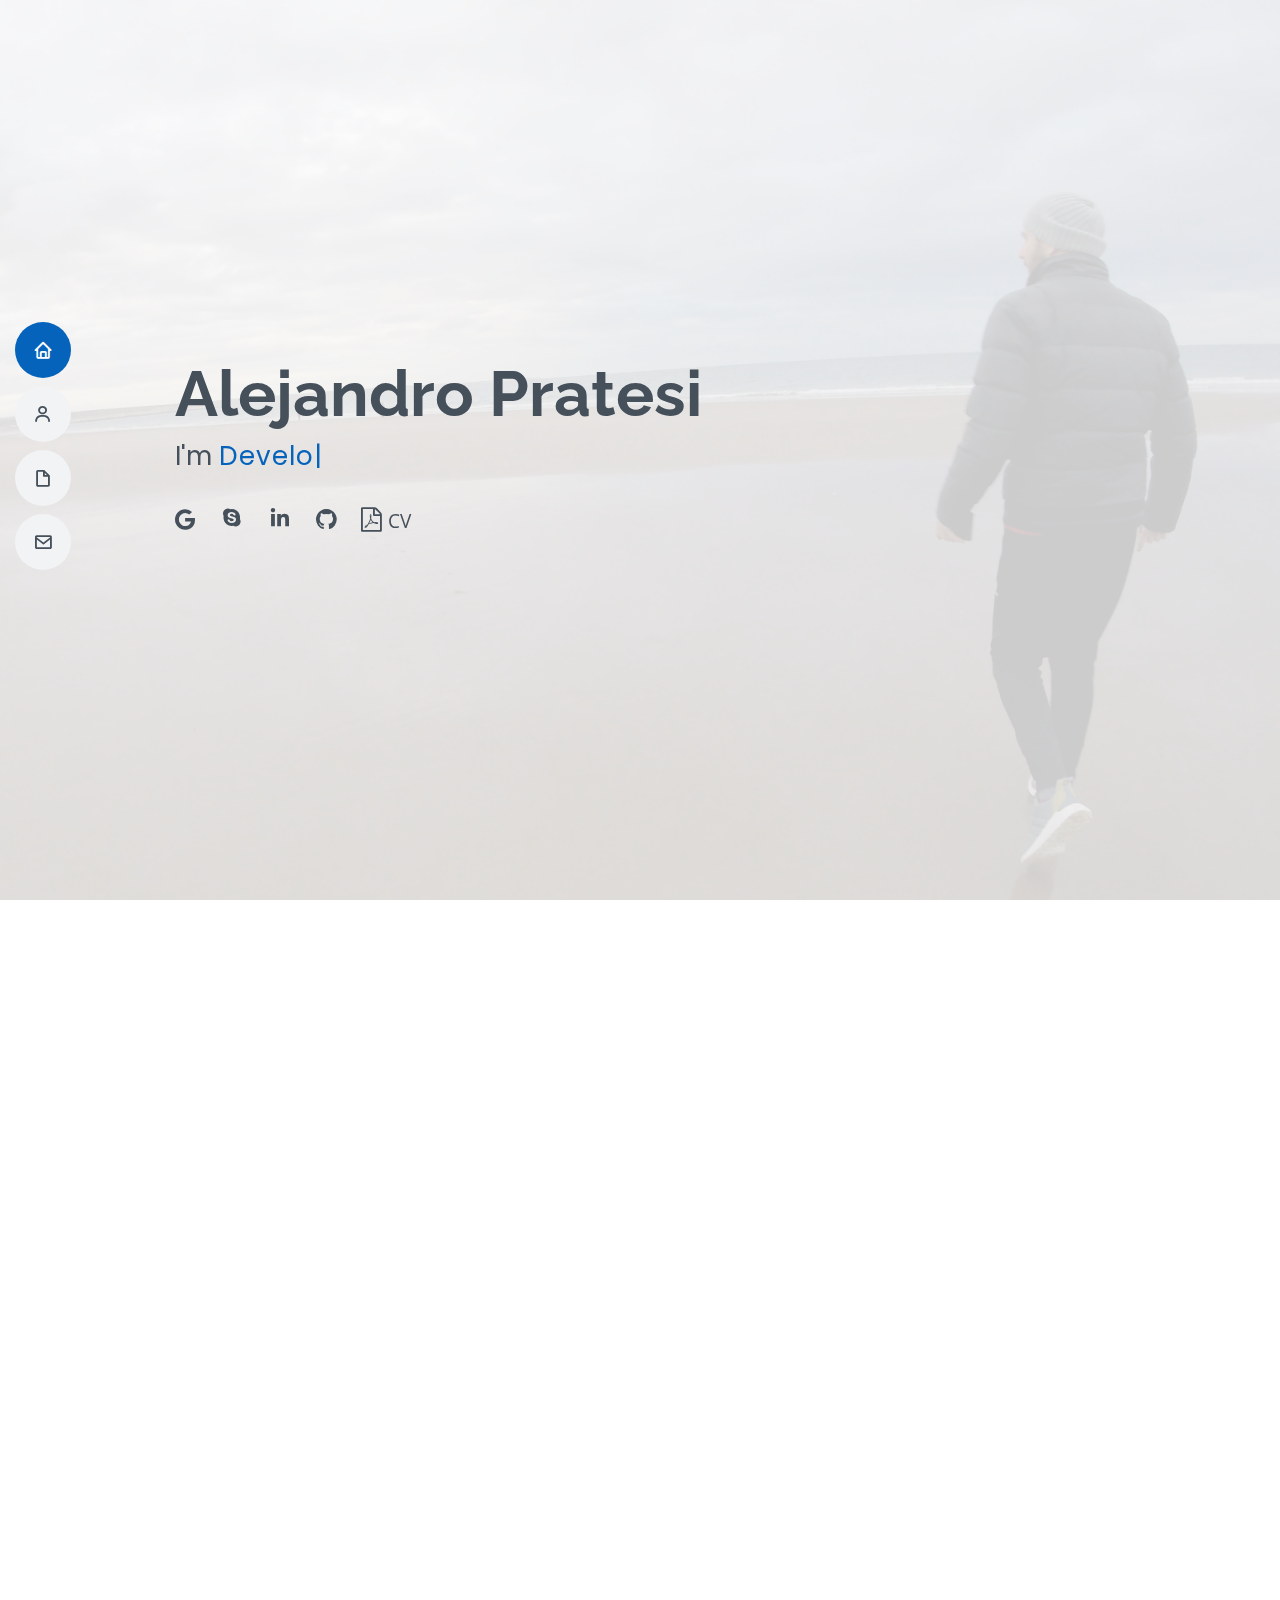
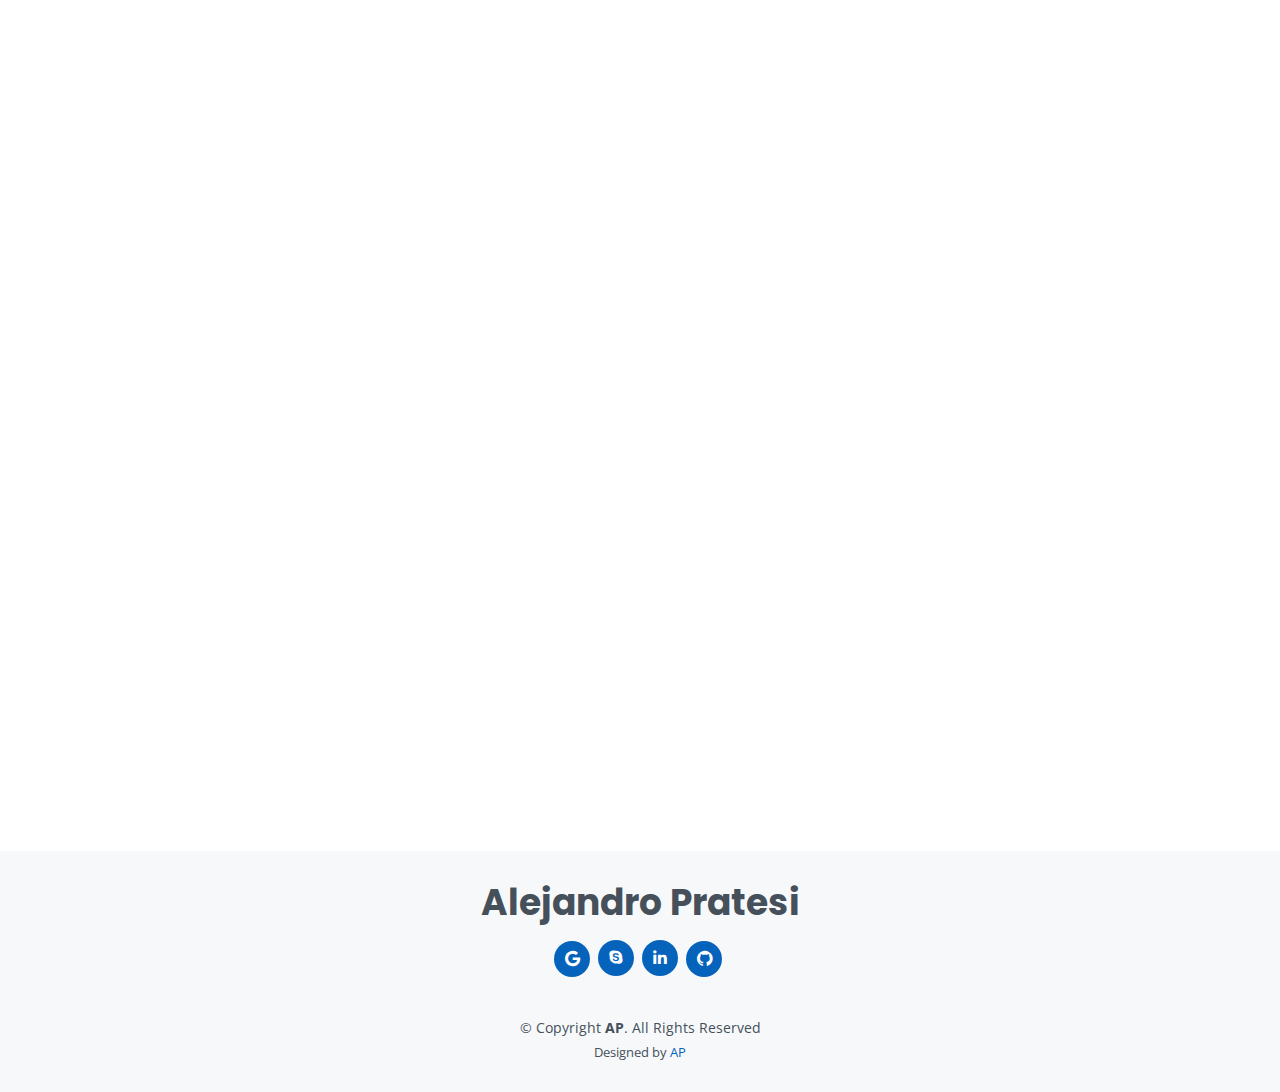
<file: index.html>
<!DOCTYPE html>
<html lang="en">

<head>
  <meta charset="utf-8">
  <meta content="width=device-width, initial-scale=1.0" name="viewport">

  <title>Alejandro Pratesi</title>
  <meta content="" name="description">
  <meta content="" name="keywords">

  <!-- Favicons -->
  <link href="assets/img/bug.ico" rel="icon">
  <link href="assets/img/apple-touch-icon.png" rel="apple-touch-icon">

  <link rel="stylesheet" href="https://stackpath.bootstrapcdn.com/font-awesome/4.7.0/css/font-awesome.min.css" integrity="sha384-wvfXpqpZZVQGK6TAh5PVlGOfQNHSoD2xbE+QkPxCAFlNEevoEH3Sl0sibVcOQVnN" crossorigin="anonymous">

  <!-- Google Fonts -->
  <link href="https://fonts.googleapis.com/css?family=Open+Sans:300,300i,400,400i,600,600i,700,700i|Raleway:300,300i,400,400i,500,500i,600,600i,700,700i|Poppins:300,300i,400,400i,500,500i,600,600i,700,700i" rel="stylesheet">

  <!-- Vendor CSS Files -->
  <link href="assets/vendor/bootstrap/css/bootstrap.min.css" rel="stylesheet">
  <link href="assets/vendor/icofont/icofont.min.css" rel="stylesheet">
  <link href="assets/vendor/boxicons/css/boxicons.min.css" rel="stylesheet">
  <link href="assets/vendor/venobox/venobox.css" rel="stylesheet">
  <link href="assets/vendor/owl.carousel/assets/owl.carousel.min.css" rel="stylesheet">
  <link href="assets/vendor/aos/aos.css" rel="stylesheet">

  <!-- Template Main CSS File -->
  <link href="assets/css/style.css" rel="stylesheet">

</head>

<body>

  <!-- ======= Mobile nav toggle button ======= -->
  <button type="button" class="mobile-nav-toggle d-xl-none"><i class="icofont-navigation-menu"></i></button>

  <!-- ======= Header ======= -->
  <header id="header" class="d-flex flex-column justify-content-center">

    <nav class="nav-menu">
      <ul>
        <li class="active"><a href="#hero"><i class="bx bx-home"></i> <span>Home</span></a></li>
        <li><a href="#about"><i class="bx bx-user"></i> <span>About</span></a></li>
        <li><a href="#resume"><i class="bx bx-file-blank"></i> <span>Resume</span></a></li>
        <!-- <li><a href="#portfolio"><i class="bx bx-book-content"></i> <span>Portfolio</span></a></li> -->
        <!-- <li><a href="#services"><i class="bx bx-server"></i> <span>Services</span></a></li> -->
        <li><a href="#contact"><i class="bx bx-envelope"></i> <span>Contact</span></a></li>
      </ul>
    </nav><!-- .nav-menu -->

  </header><!-- End Header -->

  <!-- ======= Hero Section ======= -->
  <section id="hero" class="d-flex flex-column justify-content-center">
    <div class="container" data-aos="zoom-in" data-aos-delay="100">
      <h1>Alejandro Pratesi</h1>
      <p>I'm <span class="typed" data-typed-items="Developer, Freelancer, Photographer"></span></p>
      <div class="social-links">
        <a href="#" class="linkedin" title="aspratesi@gmail.com"><i class="fa fa-google" aria-hidden="true"></i></a>
        <a href="#" class="google-plus" title="silvio.alejandro5"><i class="bx bxl-skype"></i></a>
        <a href="https://www.linkedin.com/in/alejandropratesi/" target="_blank" class="linkedin"><i class="bx bxl-linkedin"></i></a>
        <a href="https://github.com/AlejandroPratesi" target="_blank" class="linkedin"><i class="fa fa-github" aria-hidden="true"></i></a>
        <a href="https://drive.google.com/uc?id=1BBYn3T3pZJTjDa2V1iyHijar2_uMj6kg&export=download&authuser=0" class="linkedin" title="Descargar CV en PDF"><i class="fa fa-file-pdf-o" aria-hidden="true"></i> <small>CV</small> </a>
     <!--    <a href="#" class="twitter"><i class="bx bxl-twitter"></i></a>
        <a href="#" class="facebook"><i class="bx bxl-facebook"></i></a>
        <a href="#" class="instagram"><i class="bx bxl-instagram"></i></a>  -->
      </div>
    </div>
  </section><!-- End Hero -->

  <main id="main">

    <!-- ======= About Section ======= -->
    <section id="about" class="about">
      <div class="container" data-aos="fade-up">

        <div class="section-title">
          <h2>About</h2>
          <p></p>
        </div>

        <div class="row">
          <div class="col-lg-4">
            <img src="assets/img/io.jpg" class="img-fluid" alt="">
          </div>
          <div class="col-lg-8 pt-4 pt-lg-0 content">
            <h3>Web Developer &amp; Freelance.</h3>

            <p class="font-italic">🌎 Developer Net.</p>

            <p class="font-italic">🔧 .NET C# HTML CSS BOOTSTRAP 4 JAVASCRIPT ANGULAR 10 Api Rest</p>

            <p class="font-italic">⚙️ IONIC / XAMARIN</p>

            <p class="font-italic">📱 Responsive web</p>

            <p class="font-italic">📦 Database Sql, MySql</p>

            <p class="font-italic">☁️ Cloud Firestone, Firebase realtime database</p>

            <p class="font-italic">💡 Firebase Authentication, hosting, storage</p>

            <p class="font-italic">🚦 Version control system Team foundation server y Github</p>

           <p class="font-italic">🌱 I'm currently updating on Angular,Node,Mongo,Firebase</p>

            <div class="row">
              <div class="col-lg-6">
                <ul>
                  <li><i class="icofont-rounded-right"></i> <strong>Birthday:</strong> 3 Jan 1981</li>                
                  <li><i class="icofont-rounded-right"></i> <strong>Phone:</strong> +54 9 11 5579 8365</li>
                  <li><i class="icofont-rounded-right"></i> <strong>City:</strong> Colegiales, Capital Federal.</li>
                </ul>
              </div>
              <div class="col-lg-6">
                <ul>
                  <li><i class="icofont-rounded-right"></i> <strong>Age:</strong> 40</li>                  
                  <li><i class="icofont-rounded-right"></i> <strong>Email:</strong> aspratesi@gmail.com</li>
                  <li><i class="icofont-rounded-right"></i> <strong>Freelance:</strong> AlejandroPratesi </li>
                </ul>
              </div>
            </div>
            <br>
            <br>              
              <strong><span>Con la Proa en el Norte y la Cruz en el Sur</span></strong>
            
          </div>
        </div>

      </div>
    </section><!-- End About Section -->

    <!-- ======= Facts Section ======= -->
    <!-- <section id="facts" class="facts">
      <div class="container" data-aos="fade-up">

        <div class="section-title">
          <h2>Facts</h2>
          <p>Magnam dolores commodi suscipit. Necessitatibus eius consequatur ex aliquid fuga eum quidem. Sit sint consectetur velit. Quisquam quos quisquam cupiditate. Et nemo qui impedit suscipit alias ea. Quia fugiat sit in iste officiis commodi quidem hic quas.</p>
        </div>

        <div class="row">

          <div class="col-lg-3 col-md-6">
            <div class="count-box">
              <i class="icofont-simple-smile"></i>
              <span data-toggle="counter-up">232</span>
              <p>Happy Clients</p>
            </div>
          </div>

          <div class="col-lg-3 col-md-6 mt-5 mt-md-0">
            <div class="count-box">
              <i class="icofont-document-folder"></i>
              <span data-toggle="counter-up">521</span>
              <p>Projects</p>
            </div>
          </div>

          <div class="col-lg-3 col-md-6 mt-5 mt-lg-0">
            <div class="count-box">
              <i class="icofont-live-support"></i>
              <span data-toggle="counter-up">1,463</span>
              <p>Hours Of Support</p>
            </div>
          </div>

          <div class="col-lg-3 col-md-6 mt-5 mt-lg-0">
            <div class="count-box">
              <i class="icofont-users-alt-5"></i>
              <span data-toggle="counter-up">15</span>
              <p>Hard Workers</p>
            </div>
          </div>

        </div>

      </div>
    </section> -->
    <!-- End Facts Section -->

    <!-- ======= Skills Section ======= -->
    <section id="skills" class="skills section-bg">
      <div class="container" data-aos="fade-up">

        <div class="section-title">
          <h2>Skills</h2>
          <p>Most used technologies.</p>
        </div>

        <div class="row skills-content">

          <div class="col-lg-6">

            <div class="progress">
              <span class="skill">JavaScript <i class="val">90%</i></span>
              <div class="progress-bar-wrap">
                <div class="progress-bar" role="progressbar" aria-valuenow="90" aria-valuemin="0" aria-valuemax="100"></div>
              </div>
            </div>

            <div class="progress">
              <span class="skill">HTML <i class="val">100%</i></span>
              <div class="progress-bar-wrap">
                <div class="progress-bar" role="progressbar" aria-valuenow="100" aria-valuemin="0" aria-valuemax="100"></div>
              </div>
            </div>

            <div class="progress">
              <span class="skill">CSS <i class="val">70%</i></span>
              <div class="progress-bar-wrap">
                <div class="progress-bar" role="progressbar" aria-valuenow="90" aria-valuemin="0" aria-valuemax="100"></div>
              </div>
            </div>          

          </div>

          <div class="col-lg-6">

            <div class="progress">
              <span class="skill">.NET <i class="val">90%</i></span>
              <div class="progress-bar-wrap">
                <div class="progress-bar" role="progressbar" aria-valuenow="90" aria-valuemin="0" aria-valuemax="100"></div>
              </div>
            </div>

            <div class="progress">
              <span class="skill">Bootstrap <i class="val">90%</i></span>
              <div class="progress-bar-wrap">
                <div class="progress-bar" role="progressbar" aria-valuenow="90" aria-valuemin="0" aria-valuemax="100"></div>
              </div>
            </div>

            <div class="progress">
              <span class="skill">Angular <i class="val">50%</i></span>
              <div class="progress-bar-wrap">
                <div class="progress-bar" role="progressbar" aria-valuenow="50" aria-valuemin="0" aria-valuemax="100"></div>
              </div>
            </div>

          </div>

        </div>

      </div>
    </section><!-- End Skills Section -->

    <!-- ======= Resume Section ======= -->
    <section id="resume" class="resume">
      <div class="container" data-aos="fade-up">

        <div class="section-title">
          <h2>Resume</h2>
          <p>Software developer.</p>
        </div>

        <div class="row">
          <div class="col-lg-6">
            <h3 class="resume-title">Sumary</h3>
            <div class="resume-item pb-0">
              <h4>Alejandro Pratesi</h4>
              <p><em>Developer with 6+ years of experience user-centered from initial concept to final, polished deliverable..</em></p>
              <ul>
                <li>Colegiales,Capital Federal</li>
                <li>+54 9 (11) 5579 8365</li>
                <li>aspratesi@gmail.com</li>
              </ul>
            </div>

            <h3 class="resume-title">Education</h3>
            <div class="resume-item">
              <h4>Senior programming technician. </h4>
              <h5>2011 - 2019</h5>
              <p><em>UTN, Buenos aires, Argentina</em></p>
              <p></p>
            </div>
            <div class="resume-item">
              <h4>Angular 8 y 10 - Full stack developer</h4>
              <h5>2017 - 2019</h5>
              <p><em>UTN, Buenos aires, Argentina</em></p>
              <p>Angular 8 web application development using NodeJS, Typescript and upgrading to angular 10</p>
            </div>
            <div class="resume-item">
              <h4>Angular 2 </h4>
              <h5>2017 - 2017</h5>
              <p><em>UTN, Buenos aires, Argentina</em></p>
              <p>Angular 2 web application development using NodeJS, Typescript</p>
            </div>
          </div>
          <div class="col-lg-6">
            <h3 class="resume-title">Professional Experience</h3>
            <div class="resume-item">
              <h4>Ssr Full Stack Developer</h4>
              <h5>2014 - Present</h5>
              <p><em>Capital federal,Argentina </em></p>
              <ul>
                <li>Asp.NET, C# , Entity Framework 4.5</li>
                <li>Bootstrap 3 / 4 , JavaScript, HTML 5 , jquery , Sql server, Angular 8 </li>                          
              </ul>
            </div>
            <div class="resume-item">
              <h4>COMMUNICATIONS TECHNICIAN</h4>
              <h5>2014 - 2015</h5>
              <p><em>Capital federal,Argentina </em></p>
              <ul>
                <li>Support to client servers (Linux Fedora) and to the teams that operate on site.
                  Monitor servers (Linux RedHat / Fedora and Windows Server 2003) and applications,
                  administer ticket manager (OTRS) and monitoring server (Tivoli).
                  Equipment monitoring, support to the different areas of the company. Maintenance and configuration
                  of Slot, verification of Back up`s and maintenance of servers.
                  Support for local serial port connections using Putty</li>
               
              </ul>
            </div>
          </div>
        </div>

      </div>
    </section><!-- End Resume Section -->

    <!-- ======= Portfolio Section ======= -->
<!--     <section id="portfolio" class="portfolio section-bg">
      <div class="container" data-aos="fade-up">

        <div class="section-title">
          <h2>Portfolio</h2>
          <p>Some projects finished, others in process and code in Github repository</p>
        </div>

        <div class="row">
          <div class="col-lg-12 d-flex justify-content-center" data-aos="fade-up" data-aos-delay="100">
            <ul id="portfolio-flters">
              <li data-filter="*" class="filter-active">All</li>
              <li data-filter=".filter-app">App</li>
              <li data-filter=".filter-card">Card</li>
              <li data-filter=".filter-web">Web</li>
            </ul>
          </div>
        </div>

        <div class="row portfolio-container" data-aos="fade-up" data-aos-delay="200">

          <div class="col-lg-4 col-md-6 portfolio-item filter-app">
            <div class="portfolio-wrap">
              <img src="assets/img/portfolio/portfolio-1.jpg" class="img-fluid" alt="">
              <div class="portfolio-info">
                <h4>App 1</h4>
                <p>App</p>
                <div class="portfolio-links">
                  <a href="assets/img/portfolio/portfolio-1.jpg" data-gall="portfolioGallery" class="venobox" title="App 1"><i class="bx bx-plus"></i></a>
                  <a href="portfolio-details.html" data-gall="portfolioDetailsGallery" data-vbtype="iframe" class="venobox" title="Portfolio Details"><i class="bx bx-link"></i></a>
                </div>
              </div>
            </div>
          </div>

          <div class="col-lg-4 col-md-6 portfolio-item filter-web">
            <div class="portfolio-wrap">
              <img src="assets/img/portfolio/portfolio-2.jpg" class="img-fluid" alt="">
              <div class="portfolio-info">
                <h4>Web 3</h4>
                <p>Web</p>
                <div class="portfolio-links">
                  <a href="assets/img/portfolio/portfolio-2.jpg" data-gall="portfolioGallery" class="venobox" title="Web 3"><i class="bx bx-plus"></i></a>
                  <a href="portfolio-details.html" data-gall="portfolioDetailsGallery" data-vbtype="iframe" class="venobox" title="Portfolio Details"><i class="bx bx-link"></i></a>
                </div>
              </div>
            </div>
          </div>

          <div class="col-lg-4 col-md-6 portfolio-item filter-app">
            <div class="portfolio-wrap">
              <img src="assets/img/portfolio/portfolio-3.jpg" class="img-fluid" alt="">
              <div class="portfolio-info">
                <h4>App 2</h4>
                <p>App</p>
                <div class="portfolio-links">
                  <a href="assets/img/portfolio/portfolio-3.jpg" data-gall="portfolioGallery" class="venobox" title="App 2"><i class="bx bx-plus"></i></a>
                  <a href="portfolio-details.html" data-gall="portfolioDetailsGallery" data-vbtype="iframe" class="venobox" title="Portfolio Details"><i class="bx bx-link"></i></a>
                </div>
              </div>
            </div>
          </div>

          <div class="col-lg-4 col-md-6 portfolio-item filter-card">
            <div class="portfolio-wrap">
              <img src="assets/img/portfolio/portfolio-4.jpg" class="img-fluid" alt="">
              <div class="portfolio-info">
                <h4>Card 2</h4>
                <p>Card</p>
                <div class="portfolio-links">
                  <a href="assets/img/portfolio/portfolio-4.jpg" data-gall="portfolioGallery" class="venobox" title="Card 2"><i class="bx bx-plus"></i></a>
                  <a href="portfolio-details.html" data-gall="portfolioDetailsGallery" data-vbtype="iframe" class="venobox" title="Portfolio Details"><i class="bx bx-link"></i></a>
                </div>
              </div>
            </div>
          </div>

          <div class="col-lg-4 col-md-6 portfolio-item filter-web">
            <div class="portfolio-wrap">
              <img src="assets/img/portfolio/portfolio-5.jpg" class="img-fluid" alt="">
              <div class="portfolio-info">
                <h4>Web 2</h4>
                <p>Web</p>
                <div class="portfolio-links">
                  <a href="assets/img/portfolio/portfolio-5.jpg" data-gall="portfolioGallery" class="venobox" title="Web 2"><i class="bx bx-plus"></i></a>
                  <a href="portfolio-details.html" data-gall="portfolioDetailsGallery" data-vbtype="iframe" class="venobox" title="Portfolio Details"><i class="bx bx-link"></i></a>
                </div>
              </div>
            </div>
          </div>

          <div class="col-lg-4 col-md-6 portfolio-item filter-app">
            <div class="portfolio-wrap">
              <img src="assets/img/portfolio/portfolio-6.jpg" class="img-fluid" alt="">
              <div class="portfolio-info">
                <h4>App 3</h4>
                <p>App</p>
                <div class="portfolio-links">
                  <a href="assets/img/portfolio/portfolio-6.jpg" data-gall="portfolioGallery" class="venobox" title="App 3"><i class="bx bx-plus"></i></a>
                  <a href="portfolio-details.html" data-gall="portfolioDetailsGallery" data-vbtype="iframe" class="venobox" title="Portfolio Details"><i class="bx bx-link"></i></a>
                </div>
              </div>
            </div>
          </div>

          <div class="col-lg-4 col-md-6 portfolio-item filter-card">
            <div class="portfolio-wrap">
              <img src="assets/img/portfolio/portfolio-7.jpg" class="img-fluid" alt="">
              <div class="portfolio-info">
                <h4>Card 1</h4>
                <p>Card</p>
                <div class="portfolio-links">
                  <a href="assets/img/portfolio/portfolio-7.jpg" data-gall="portfolioGallery" class="venobox" title="Card 1"><i class="bx bx-plus"></i></a>
                  <a href="portfolio-details.html" data-gall="portfolioDetailsGallery" data-vbtype="iframe" class="venobox" title="Portfolio Details"><i class="bx bx-link"></i></a>
                </div>
              </div>
            </div>
          </div>

          <div class="col-lg-4 col-md-6 portfolio-item filter-card">
            <div class="portfolio-wrap">
              <img src="assets/img/portfolio/portfolio-8.jpg" class="img-fluid" alt="">
              <div class="portfolio-info">
                <h4>Card 3</h4>
                <p>Card</p>
                <div class="portfolio-links">
                  <a href="assets/img/portfolio/portfolio-8.jpg" data-gall="portfolioGallery" class="venobox" title="Card 3"><i class="bx bx-plus"></i></a>
                  <a href="portfolio-details.html" data-gall="portfolioDetailsGallery" data-vbtype="iframe" class="venobox" title="Portfolio Details"><i class="bx bx-link"></i></a>
                </div>
              </div>
            </div>
          </div>

          <div class="col-lg-4 col-md-6 portfolio-item filter-web">
            <div class="portfolio-wrap">
              <img src="assets/img/portfolio/portfolio-9.jpg" class="img-fluid" alt="">
              <div class="portfolio-info">
                <h4>Web 3</h4>
                <p>Web</p>
                <div class="portfolio-links">
                  <a href="assets/img/portfolio/portfolio-9.jpg" data-gall="portfolioGallery" class="venobox" title="Web 3"><i class="bx bx-plus"></i></a>
                  <a href="portfolio-details.html" data-gall="portfolioDetailsGallery" data-vbtype="iframe" class="venobox" title="Portfolio Details"><i class="bx bx-link"></i></a>
                </div>
              </div>
            </div>
          </div>

        </div>

      </div>
    </section> -->
    <!-- End Portfolio Section -->

    <!-- ======= Services Section ======= -->
   <!--  <section id="services" class="services">
      <div class="container" data-aos="fade-up">

        <div class="section-title">
          <h2>Services</h2>
          <p>Magnam dolores commodi suscipit. Necessitatibus eius consequatur ex aliquid fuga eum quidem. Sit sint consectetur velit. Quisquam quos quisquam cupiditate. Et nemo qui impedit suscipit alias ea. Quia fugiat sit in iste officiis commodi quidem hic quas.</p>
        </div>

        <div class="row">

          <div class="col-lg-4 col-md-6 d-flex align-items-stretch" data-aos="zoom-in" data-aos-delay="100">
            <div class="icon-box iconbox-blue">
              <div class="icon">
                <svg width="100" height="100" viewBox="0 0 600 600" xmlns="http://www.w3.org/2000/svg">
                  <path stroke="none" stroke-width="0" fill="#f5f5f5" d="M300,521.0016835830174C376.1290562159157,517.8887921683347,466.0731472004068,529.7835943286574,510.70327084640275,468.03025145048787C554.3714126377745,407.6079735673963,508.03601936045806,328.9844924480964,491.2728898941984,256.3432110539036C474.5976632858925,184.082847569629,479.9380746630129,96.60480741107993,416.23090153303,58.64404602377083C348.86323505073057,18.502131276798302,261.93793281208167,40.57373210992963,193.5410806939664,78.93577620505333C130.42746243093433,114.334589627462,98.30271207620316,179.96522072025542,76.75703585869454,249.04625023123273C51.97151888228291,328.5150500222984,13.704378332031375,421.85034740162234,66.52175969318436,486.19268352777647C119.04800174914682,550.1803526380478,217.28368757567262,524.383925680826,300,521.0016835830174"></path>
                </svg>
                <i class="bx bxl-dribbble"></i>
              </div>
              <h4><a href="">Lorem Ipsum</a></h4>
              <p>Voluptatum deleniti atque corrupti quos dolores et quas molestias excepturi</p>
            </div>
          </div>

          <div class="col-lg-4 col-md-6 d-flex align-items-stretch mt-4 mt-md-0" data-aos="zoom-in" data-aos-delay="200">
            <div class="icon-box iconbox-orange ">
              <div class="icon">
                <svg width="100" height="100" viewBox="0 0 600 600" xmlns="http://www.w3.org/2000/svg">
                  <path stroke="none" stroke-width="0" fill="#f5f5f5" d="M300,582.0697525312426C382.5290701553225,586.8405444964366,449.9789794690241,525.3245884688669,502.5850820975895,461.55621195738473C556.606425686781,396.0723002908107,615.8543463187945,314.28637112970534,586.6730223649479,234.56875336149918C558.9533121215079,158.8439757836574,454.9685369536778,164.00468322053177,381.49747125262974,130.76875717737553C312.15926192815925,99.40240125094834,248.97055460311594,18.661163978235184,179.8680185752513,50.54337015887873C110.5421016452524,82.52863877960104,119.82277516462835,180.83849132639028,109.12597500060166,256.43424936330496C100.08760227029461,320.3096726198365,92.17705696193138,384.0621239912766,124.79988738764834,439.7174275375508C164.83382741302287,508.01625554203684,220.96474134820875,577.5009287672846,300,582.0697525312426"></path>
                </svg>
                <i class="bx bx-file"></i>
              </div>
              <h4><a href="">Sed Perspiciatis</a></h4>
              <p>Duis aute irure dolor in reprehenderit in voluptate velit esse cillum dolore</p>
            </div>
          </div>

          <div class="col-lg-4 col-md-6 d-flex align-items-stretch mt-4 mt-lg-0" data-aos="zoom-in" data-aos-delay="300">
            <div class="icon-box iconbox-pink">
              <div class="icon">
                <svg width="100" height="100" viewBox="0 0 600 600" xmlns="http://www.w3.org/2000/svg">
                  <path stroke="none" stroke-width="0" fill="#f5f5f5" d="M300,541.5067337569781C382.14930387511276,545.0595476570109,479.8736841581634,548.3450877840088,526.4010558755058,480.5488172755941C571.5218469581645,414.80211281144784,517.5187510058486,332.0715597781072,496.52539010469104,255.14436215662573C477.37192572678356,184.95920475031193,473.57363656557914,105.61284051026155,413.0603344069578,65.22779650032875C343.27470386102294,18.654635553484475,251.2091493199835,5.337323636656869,175.0934190732945,40.62881213300186C97.87086631185822,76.43348514350839,51.98124368387456,156.15599469081315,36.44837278890362,239.84606092416172C21.716077023791087,319.22268207091537,43.775223500013084,401.1760424656574,96.891909868211,461.97329694683043C147.22146801428983,519.5804099606455,223.5754009179313,538.201503339737,300,541.5067337569781"></path>
                </svg>
                <i class="bx bx-tachometer"></i>
              </div>
              <h4><a href="">Magni Dolores</a></h4>
              <p>Excepteur sint occaecat cupidatat non proident, sunt in culpa qui officia</p>
            </div>
          </div>

          <div class="col-lg-4 col-md-6 d-flex align-items-stretch mt-4" data-aos="zoom-in" data-aos-delay="100">
            <div class="icon-box iconbox-yellow">
              <div class="icon">
                <svg width="100" height="100" viewBox="0 0 600 600" xmlns="http://www.w3.org/2000/svg">
                  <path stroke="none" stroke-width="0" fill="#f5f5f5" d="M300,503.46388370962813C374.79870501325706,506.71871716319447,464.8034551963731,527.1746412648533,510.4981551193396,467.86667711651364C555.9287308511215,408.9015244558933,512.6030010748507,327.5744911775523,490.211057578863,256.5855673507754C471.097692560561,195.9906835881958,447.69079081568157,138.11976852964426,395.19560036434837,102.3242989838813C329.3053358748298,57.3949838291264,248.02791733380457,8.279543830951368,175.87071277845988,42.242879143198664C103.41431057327972,76.34704239035025,93.79494320519305,170.9812938413882,81.28167332365135,250.07896920659033C70.17666984294237,320.27484674793965,64.84698225790005,396.69656628748305,111.28512138212992,450.4950937839243C156.20124167950087,502.5303643271138,231.32542653798444,500.4755392045468,300,503.46388370962813"></path>
                </svg>
                <i class="bx bx-layer"></i>
              </div>
              <h4><a href="">Nemo Enim</a></h4>
              <p>At vero eos et accusamus et iusto odio dignissimos ducimus qui blanditiis</p>
            </div>
          </div>

          <div class="col-lg-4 col-md-6 d-flex align-items-stretch mt-4" data-aos="zoom-in" data-aos-delay="200">
            <div class="icon-box iconbox-red">
              <div class="icon">
                <svg width="100" height="100" viewBox="0 0 600 600" xmlns="http://www.w3.org/2000/svg">
                  <path stroke="none" stroke-width="0" fill="#f5f5f5" d="M300,532.3542879108572C369.38199826031484,532.3153073249985,429.10787420159085,491.63046689027357,474.5244479745417,439.17860296908856C522.8885846962883,383.3225815378663,569.1668002868075,314.3205725914397,550.7432151929288,242.7694973846089C532.6665558377875,172.5657663291529,456.2379748765914,142.6223662098291,390.3689995646985,112.34683881706744C326.66090330228417,83.06452184765237,258.84405631176094,53.51806209861945,193.32584062364296,78.48882559362697C121.61183558270385,105.82097193414197,62.805066853699245,167.19869350419734,48.57481801355237,242.6138429142374C34.843463184063346,315.3850353017275,76.69343916112496,383.4422959591041,125.22947124332185,439.3748458443577C170.7312796277747,491.8107796887764,230.57421082200815,532.3932930995766,300,532.3542879108572"></path>
                </svg>
                <i class="bx bx-slideshow"></i>
              </div>
              <h4><a href="">Dele Cardo</a></h4>
              <p>Quis consequatur saepe eligendi voluptatem consequatur dolor consequuntur</p>
            </div>
          </div>

          <div class="col-lg-4 col-md-6 d-flex align-items-stretch mt-4" data-aos="zoom-in" data-aos-delay="300">
            <div class="icon-box iconbox-teal">
              <div class="icon">
                <svg width="100" height="100" viewBox="0 0 600 600" xmlns="http://www.w3.org/2000/svg">
                  <path stroke="none" stroke-width="0" fill="#f5f5f5" d="M300,566.797414625762C385.7384707136149,576.1784315230908,478.7894351017131,552.8928747891023,531.9192734346935,484.94944893311C584.6109503024035,417.5663521118492,582.489472248146,322.67544863468447,553.9536738515405,242.03673114598146C529.1557734026468,171.96086150256528,465.24506316201064,127.66468636344209,395.9583748389544,100.7403814666027C334.2173773831606,76.7482773500951,269.4350130405921,84.62216499799875,207.1952322260088,107.2889140133804C132.92018162631612,134.33871894543012,41.79353780512637,160.00259165414826,22.644507872594943,236.69541883565114C3.319112789854554,314.0945973066697,72.72355303640163,379.243833228382,124.04198916343866,440.3218312028393C172.9286146004772,498.5055451809895,224.45579914871206,558.5317968840102,300,566.797414625762"></path>
                </svg>
                <i class="bx bx-arch"></i>
              </div>
              <h4><a href="">Divera Don</a></h4>
              <p>Modi nostrum vel laborum. Porro fugit error sit minus sapiente sit aspernatur</p>
            </div>
          </div>

        </div>

      </div>
    </section> -->
    <!-- End Services Section -->

    <!-- ======= Testimonials Section ======= -->
    <section id="testimonials" class="testimonials section-bg" visible="false">
      <div class="container" data-aos="fade-up">

        <div class="section-title">
          <h2>Testimonials</h2>
        </div>

        <div class="owl-carousel testimonials-carousel" data-aos="zoom-in" data-aos-delay="100">

          <div class="testimonial-item">
            <img src="assets/img/testimonials/testimonials-1.jpg" class="testimonial-img" alt="">
            <h3>Alejandro Freire</h3>
            <h4>Full Stack Engineer</h4>
            <p>
              <i class="bx bxs-quote-alt-left quote-icon-left"></i>
              Alejandro es una persona con una enorme capacidad de trabajo, se desenvuelve muy bien en los grupos y ha demostrado ser una excelente profesional.
              Es detallista en su trabajo diario,muy responsable y comprometido y tiene una muy buena comunicación interpersonal con el resto de sus compañeros.
Es una profesional que capta con rapidez y claridad todas las funciones y tareas que se le encomiendan mostrando y contagiando su entusiasmo.
Apasionado de las nuevas tecnologías y con gran creatividad, todo ello ayuda a que sea una persona altamente resolutiva. 
              <i class="bx bxs-quote-alt-right quote-icon-right"></i>
            </p>
          </div>

          <div class="testimonial-item">
            <img src="assets/img/testimonials/testimonials-2.png" class="testimonial-img" alt="">
            <h3>Maximiliano U</h3>
            <h4>Software Engineer | Backend Developer JavaScript.</h4>
            <p>
              <i class="bx bxs-quote-alt-left quote-icon-left"></i>
              Alejandro presta mucha atencion a los problemas, y luego logra llegar a la solucion de la forma mas conveniente, busca colaboracion en ideas trabajando en equipo. Nada lo detiene hasta la solucion.
              <i class="bx bxs-quote-alt-right quote-icon-right"></i>
            </p>
          </div>

        </div>

      </div>
    </section><!-- End Testimonials Section -->

    <!-- ======= Contact Section ======= -->
    <section id="contact" class="contact">
      <div class="container" data-aos="fade-up">

        <div class="section-title">
          <h2>Contact</h2>
        </div>

        <div class="row mt-1">

       <!--    <div class="col-sm-4">
            <div class="info">
              <div class="address">
                <i class="icofont-google-map"></i>
                <h4>Location:</h4>
                <p>Colegiales, Capital Federal</p>
              </div>
            </div>
          </div> -->
          <div class="col-sm-4">
            <div class="info">
              <div class="email">
                <i class="icofont-google-map"></i>
                <h4>Location:</h4>
                <p>Colegiales - Capital federal </p>
              </div>
            </div>
          </div>

          <div class="col-sm-4">
            <div class="info">
              <div class="email">
                <i class="icofont-envelope"></i>
                <h4>Email:</h4>
                <p>aspratesi@gmail.com</p>
              </div>
            </div>
          </div>
          
          <div class="col-sm-4">
            <div class="info">
              <div class="phone">
                <i class="icofont-phone"></i>
                <h4>Call:</h4>
                <p>+54 9 11 5579 8365</p>
              </div>
            </div>
          </div>

          

   <!--        <div class="col-lg-8 mt-5 mt-lg-0">

            <form action="forms/contact.php" method="post" role="form" class="php-email-form">
              <div class="form-row">
                <div class="col-md-6 form-group">
                  <input type="text" name="name" class="form-control" id="name" placeholder="Your Name" data-rule="minlen:4" data-msg="Please enter at least 4 chars" />
                  <div class="validate"></div>
                </div>
                <div class="col-md-6 form-group">
                  <input type="email" class="form-control" name="email" id="email" placeholder="Your Email" data-rule="email" data-msg="Please enter a valid email" />
                  <div class="validate"></div>
                </div>
              </div>
              <div class="form-group">
                <input type="text" class="form-control" name="subject" id="subject" placeholder="Subject" data-rule="minlen:4" data-msg="Please enter at least 8 chars of subject" />
                <div class="validate"></div>
              </div>
              <div class="form-group">
                <textarea class="form-control" name="message" rows="5" data-rule="required" data-msg="Please write something for us" placeholder="Message"></textarea>
                <div class="validate"></div>
              </div>
              <div class="mb-3">
                <div class="loading">Loading</div>
                <div class="error-message"></div>
                <div class="sent-message">Your message has been sent. Thank you!</div>
              </div>
              <div class="text-center"><button type="submit">Send Message</button></div>
            </form>

          </div> -->

        </div>

      </div>
    </section><!-- End Contact Section -->

  </main><!-- End #main -->

  <!-- ======= Footer ======= -->
  <footer id="footer">
    <div class="container">
      <h3>Alejandro Pratesi</h3>
     
      <div class="social-links">
        <a href="#" class="linkedin" title="aspratesi@gmail.com"><i class="fa fa-google" aria-hidden="true"></i></a>
        <a href="#" class="google-plus" title="silvio.alejandro5"><i class="bx bxl-skype"></i></a>
        <a href="https://www.linkedin.com/in/alejandropratesi/" target="_blank" class="linkedin"><i class="bx bxl-linkedin"></i></a>
        <a href="https://github.com/AlejandroPratesi" target="_blank" class="linkedin"><i class="fa fa-github" aria-hidden="true"></i></a>

      </div>
      <div class="copyright">
        &copy; Copyright <strong><span>AP</span></strong>. All Rights Reserved
      </div>
      <div class="credits">
        <!-- All the links in the footer should remain intact. -->
        <!-- You can delete the links only if you purchased the pro version. -->
        <!-- Licensing information: [license-url] -->
        <!-- Purchase the pro version with working PHP/AJAX contact form: https://bootstrapmade.com/free-html-bootstrap-template-my-resume/ -->
        Designed by <a href="#">AP</a>
      </div>
    </div>
  </footer><!-- End Footer -->

  <a href="#" class="back-to-top"><i class="bx bx-up-arrow-alt"></i></a>
  <div id="preloader"></div>

  <!-- Vendor JS Files -->
  <script src="assets/vendor/jquery/jquery.min.js"></script>
  <script src="assets/vendor/bootstrap/js/bootstrap.bundle.min.js"></script>
  <script src="assets/vendor/jquery.easing/jquery.easing.min.js"></script>
  <script src="assets/vendor/php-email-form/validate.js"></script>
  <script src="assets/vendor/waypoints/jquery.waypoints.min.js"></script>
  <script src="assets/vendor/counterup/counterup.min.js"></script>
  <script src="assets/vendor/isotope-layout/isotope.pkgd.min.js"></script>
  <script src="assets/vendor/venobox/venobox.min.js"></script>
  <script src="assets/vendor/owl.carousel/owl.carousel.min.js"></script>
  <script src="assets/vendor/typed.js/typed.min.js"></script>
  <script src="assets/vendor/aos/aos.js"></script>

  <!-- Template Main JS File -->
  <script src="assets/js/main.js"></script>

</body>

</html>
</file>
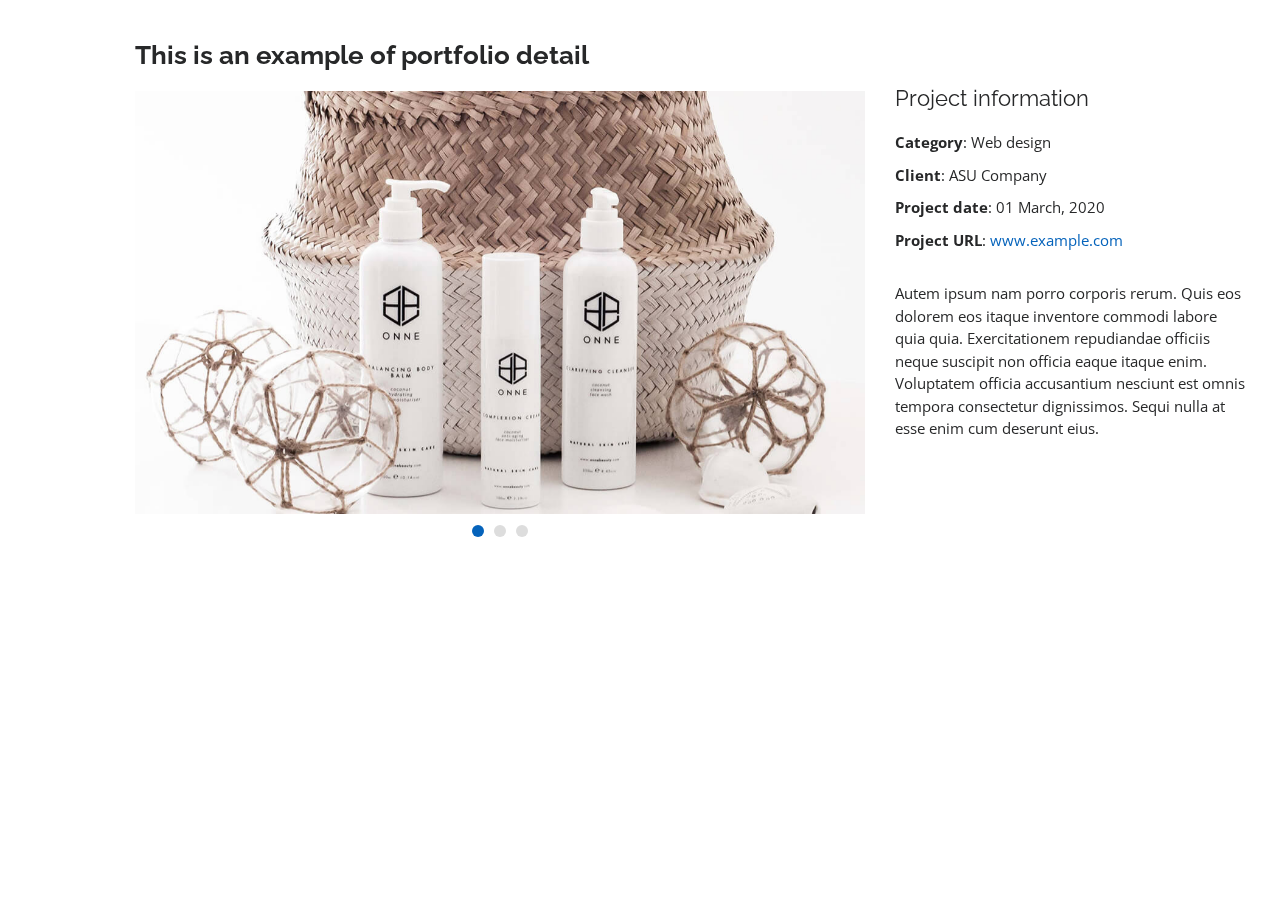
<file: portfolio-details.html>
<!DOCTYPE html>
<html lang="en">

<head>
  <meta charset="utf-8">
  <meta content="width=device-width, initial-scale=1.0" name="viewport">

  <title>Portfolio Details - Personal Bootstrap Template</title>
  <meta content="" name="description">
  <meta content="" name="keywords">

  <!-- Favicons -->
  <link href="assets/img/favicon.png" rel="icon">
  <link href="assets/img/apple-touch-icon.png" rel="apple-touch-icon">

  <!-- Google Fonts -->
  <link href="https://fonts.googleapis.com/css?family=Open+Sans:300,300i,400,400i,600,600i,700,700i|Raleway:300,300i,400,400i,500,500i,600,600i,700,700i|Poppins:300,300i,400,400i,500,500i,600,600i,700,700i" rel="stylesheet">

  <!-- Vendor CSS Files -->
  <link href="assets/vendor/bootstrap/css/bootstrap.min.css" rel="stylesheet">
  <link href="assets/vendor/icofont/icofont.min.css" rel="stylesheet">
  <link href="assets/vendor/boxicons/css/boxicons.min.css" rel="stylesheet">
  <link href="assets/vendor/venobox/venobox.css" rel="stylesheet">
  <link href="assets/vendor/owl.carousel/assets/owl.carousel.min.css" rel="stylesheet">
  <link href="assets/vendor/aos/aos.css" rel="stylesheet">

  <!-- Template Main CSS File -->
  <link href="assets/css/style.css" rel="stylesheet">

  <!-- =======================================================
  * Template Name: MyResume - v2.2.1
  * Template URL: https://bootstrapmade.com/free-html-bootstrap-template-my-resume/
  * Author: BootstrapMade.com
  * License: https://bootstrapmade.com/license/
  ======================================================== -->
</head>

<body>

  <main id="main">

    <!-- ======= Portfolio Details ======= -->
    <section id="portfolio-details" class="portfolio-details">
      <div class="container" data-aos="fade-up">

        <div class="row">

          <div class="col-lg-8">
            <h2 class="portfolio-title">This is an example of portfolio detail</h2>
            <div class="owl-carousel portfolio-details-carousel">
              <img src="assets/img/portfolio/portfolio-details-1.jpg" class="img-fluid" alt="">
              <img src="assets/img/portfolio/portfolio-details-2.jpg" class="img-fluid" alt="">
              <img src="assets/img/portfolio/portfolio-details-3.jpg" class="img-fluid" alt="">
            </div>
          </div>

          <div class="col-lg-4 portfolio-info">
            <h3>Project information</h3>
            <ul>
              <li><strong>Category</strong>: Web design</li>
              <li><strong>Client</strong>: ASU Company</li>
              <li><strong>Project date</strong>: 01 March, 2020</li>
              <li><strong>Project URL</strong>: <a href="#">www.example.com</a></li>
            </ul>

            <p>
              Autem ipsum nam porro corporis rerum. Quis eos dolorem eos itaque inventore commodi labore quia quia. Exercitationem repudiandae officiis neque suscipit non officia eaque itaque enim. Voluptatem officia accusantium nesciunt est omnis tempora consectetur dignissimos. Sequi nulla at esse enim cum deserunt eius.
            </p>
          </div>

        </div>

      </div>
    </section>
    <!-- End Portfolio Details -->

  </main><!-- End #main -->

  <a href="#" class="back-to-top"><i class="bx bx-up-arrow-alt"></i></a>
  <div id="preloader"></div>

  <!-- Vendor JS Files -->
  <script src="assets/vendor/jquery/jquery.min.js"></script>
  <script src="assets/vendor/bootstrap/js/bootstrap.bundle.min.js"></script>
  <script src="assets/vendor/jquery.easing/jquery.easing.min.js"></script>
  <script src="assets/vendor/php-email-form/validate.js"></script>
  <script src="assets/vendor/waypoints/jquery.waypoints.min.js"></script>
  <script src="assets/vendor/counterup/counterup.min.js"></script>
  <script src="assets/vendor/isotope-layout/isotope.pkgd.min.js"></script>
  <script src="assets/vendor/venobox/venobox.min.js"></script>
  <script src="assets/vendor/owl.carousel/owl.carousel.min.js"></script>
  <script src="assets/vendor/typed.js/typed.min.js"></script>
  <script src="assets/vendor/aos/aos.js"></script>

  <!-- Template Main JS File -->
  <script src="assets/js/main.js"></script>

</body>

</html>
</file>
<file: assets/vendor/venobox/venobox.css>
/* ------ venobox.css --------*/
.vbox-overlay *, .vbox-overlay *:before, .vbox-overlay *:after{
    -webkit-backface-visibility: hidden;
    -webkit-box-sizing:border-box;
    -moz-box-sizing:border-box;
    box-sizing:border-box;
}
.vbox-overlay * { 
    -webkit-backface-visibility: visible;
    backface-visibility: visible;
}
.vbox-overlay{
    display: -webkit-flex;
    display: flex;
    -webkit-flex-direction: column;
    flex-direction: column;
    -webkit-justify-content: center;
    justify-content: center;
    -webkit-align-items: center;
    align-items: center;
    position: fixed;
    left: 0;
    top: 0;
    bottom: 0;
    right: 0;
    z-index: 999999;
}

/* ----- navigation ----- */
.vbox-title{
    width: 100%;
    height: 40px;
    float: left;
    text-align: center;
    line-height: 28px;
    font-size: 12px;
    padding: 6px 50px;
    overflow: hidden;
    position: fixed;
    display: none;
    left: 0;
    z-index: 89;
}
.vbox-close{
    cursor: pointer;
    position: fixed;
    top: -1px;
    right: 0;
    width: 50px;
    height: 40px;
    padding: 6px;
    display: block;
    background-position:10px center;
    overflow: hidden;
    font-size: 24px;
    line-height: 1;
    text-align: center;
    z-index: 99;
}
.vbox-left{
    cursor: pointer;
    position: fixed;
    left: 0;
    height: 40px;
    overflow: hidden;
    line-height: 28px;
    font-size: 12px;
    z-index: 99;
    display: flex;
    align-items:center;
}
.vbox-num{
    display: inline-block;
    margin: 6px 0 6px 15px;
}
/* ----- Social share ----- */
.vbox-share{
    line-height: 28px;
    font-size: 12px;
    overflow: hidden;
    position: fixed;
    left: 0;
    z-index: 98;
    display: flex;
    align-items:center;
    justify-content: center;
    width: 100%;
    text-align: center;
}
.vbox-share svg{
    max-height: 28px;
    width: 28px;
    z-index: 10;
    margin-left: 12px;
    margin-top: 6px;
    margin-bottom: 6px;
    vertical-align: middle;
}


/* ----- navigation ARROWS ----- */
.vbox-next, .vbox-prev{
    position: fixed;
    top: 50%;
    margin-top: -15px;
    overflow: hidden;
    cursor: pointer;
    display: block;
    width: 45px;
    height: 45px;
    z-index: 99;
}
.vbox-next span, .vbox-prev span{
    position: relative;
    width: 20px;
    height: 20px;
    border: 2px solid transparent;
    border-top-color: #B6B6B6;
    border-right-color: #B6B6B6;
    text-indent: -100px;
    position: absolute;
    top: 8px;
    display: block;
}
.vbox-prev{
    left: 15px;
}
.vbox-next{
    right: 15px;
}
.vbox-prev span{
    left: 10px;
    -ms-transform: rotate(-135deg);
    -webkit-transform: rotate(-135deg);
    transform: rotate(-135deg);
}
.vbox-next span{
    -ms-transform: rotate(45deg);
    -webkit-transform: rotate(45deg);
    transform: rotate(45deg);
    right: 10px;
}
/* ------- inline window ------ */
.vbox-inline{
    width: 420px;
    height: 315px;
    height: 70vh;
    padding: 10px;
    background: #fff;
    margin: 0 auto;
    overflow: auto;
    text-align: left;
}
/* ------- Video & iFrames window ------ */
.venoframe{
    max-width: 100%;
    width: 100%;
    border: none;
    width: 100%;
    height: 260px;
    height: 70vh;
}
.venoframe.vbvid{
    height: 260px;
}
@media (min-width: 768px) {
    .venoframe, .vbox-inline{
        width: 90%;
        height: 360px;
        height: 70vh;
    }
    .venoframe.vbvid{
        width: 640px;
        height: 360px;
    }
}
@media (min-width: 992px) {
    .venoframe, .vbox-inline{
        max-width: 1200px;
        width: 80%;
        height: 540px;
        height: 70vh;
    }
    .venoframe.vbvid{
        width: 960px;
        height: 540px;
    }
}
/* 
Please do NOT edit this part! 
or at least read this note: http://i.imgur.com/7C0ws9e.gif
*/
.vbox-open{
    overflow: hidden;
}
.vbox-container{
    position: absolute;
    left: 0;
    right: 0;
    top: 0;
    bottom: 0;
    overflow-x: hidden;
    overflow-y: scroll;
    overflow-scrolling: touch;
    -webkit-overflow-scrolling: touch;
    z-index: 20;
    max-height: 100%;

}

.vbox-content{
    text-align: center;
    float: left;
    width: 100%;
    position: relative;
    overflow: hidden;
    padding: 20px 4%;
}
.vbox-container img{
    max-width: 100%;
    height: auto;
}
.vbox-figlio{
    box-shadow: 0 0 12px rgba(0,0,0,0.19), 0 6px 6px rgba(0,0,0,0.23);
    max-width: 100%;
    text-align: initial;
}
img.vbox-figlio{
    -webkit-user-select: none;
-khtml-user-select: none;
-moz-user-select: none;
-o-user-select: none;
user-select: none;
}
.vbox-content.swipe-left{
    margin-left: -200px !important;
}
.vbox-content.swipe-right{
    margin-left: 200px !important;
}
.vbox-animated{
    webkit-transition: margin 300ms ease-out;
    transition: margin 300ms ease-out;
}

/* ---------- preloader ----------
 * SPINKIT 
 * http://tobiasahlin.com/spinkit/
-------------------------------- */
.sk-double-bounce,.sk-rotating-plane{width:40px;height:40px;margin:40px auto}.sk-rotating-plane{background-color:#333;-webkit-animation:sk-rotatePlane 1.2s infinite ease-in-out;animation:sk-rotatePlane 1.2s infinite ease-in-out}@-webkit-keyframes sk-rotatePlane{0%{-webkit-transform:perspective(120px) rotateX(0) rotateY(0);transform:perspective(120px) rotateX(0) rotateY(0)}50%{-webkit-transform:perspective(120px) rotateX(-180.1deg) rotateY(0);transform:perspective(120px) rotateX(-180.1deg) rotateY(0)}100%{-webkit-transform:perspective(120px) rotateX(-180deg) rotateY(-179.9deg);transform:perspective(120px) rotateX(-180deg) rotateY(-179.9deg)}}@keyframes sk-rotatePlane{0%{-webkit-transform:perspective(120px) rotateX(0) rotateY(0);transform:perspective(120px) rotateX(0) rotateY(0)}50%{-webkit-transform:perspective(120px) rotateX(-180.1deg) rotateY(0);transform:perspective(120px) rotateX(-180.1deg) rotateY(0)}100%{-webkit-transform:perspective(120px) rotateX(-180deg) rotateY(-179.9deg);transform:perspective(120px) rotateX(-180deg) rotateY(-179.9deg)}}.sk-double-bounce{position:relative}.sk-double-bounce .sk-child{width:100%;height:100%;border-radius:50%;background-color:#333;opacity:.6;position:absolute;top:0;left:0;-webkit-animation:sk-doubleBounce 2s infinite ease-in-out;animation:sk-doubleBounce 2s infinite ease-in-out}.sk-chasing-dots .sk-child,.sk-spinner-pulse,.sk-three-bounce .sk-child{background-color:#333;border-radius:100%}.sk-double-bounce .sk-double-bounce2{-webkit-animation-delay:-1s;animation-delay:-1s}@-webkit-keyframes sk-doubleBounce{0%,100%{-webkit-transform:scale(0);transform:scale(0)}50%{-webkit-transform:scale(1);transform:scale(1)}}@keyframes sk-doubleBounce{0%,100%{-webkit-transform:scale(0);transform:scale(0)}50%{-webkit-transform:scale(1);transform:scale(1)}}.sk-wave{margin:40px auto;width:50px;height:40px;text-align:center;font-size:10px}.sk-wave .sk-rect{background-color:#333;height:100%;width:6px;display:inline-block;-webkit-animation:sk-waveStretchDelay 1.2s infinite ease-in-out;animation:sk-waveStretchDelay 1.2s infinite ease-in-out}.sk-wave .sk-rect1{-webkit-animation-delay:-1.2s;animation-delay:-1.2s}.sk-wave .sk-rect2{-webkit-animation-delay:-1.1s;animation-delay:-1.1s}.sk-wave .sk-rect3{-webkit-animation-delay:-1s;animation-delay:-1s}.sk-wave .sk-rect4{-webkit-animation-delay:-.9s;animation-delay:-.9s}.sk-wave .sk-rect5{-webkit-animation-delay:-.8s;animation-delay:-.8s}@-webkit-keyframes sk-waveStretchDelay{0%,100%,40%{-webkit-transform:scaleY(.4);transform:scaleY(.4)}20%{-webkit-transform:scaleY(1);transform:scaleY(1)}}@keyframes sk-waveStretchDelay{0%,100%,40%{-webkit-transform:scaleY(.4);transform:scaleY(.4)}20%{-webkit-transform:scaleY(1);transform:scaleY(1)}}.sk-wandering-cubes{margin:40px auto;width:40px;height:40px;position:relative}.sk-wandering-cubes .sk-cube{background-color:#333;width:10px;height:10px;position:absolute;top:0;left:0;-webkit-animation:sk-wanderingCube 1.8s ease-in-out -1.8s infinite both;animation:sk-wanderingCube 1.8s ease-in-out -1.8s infinite both}.sk-chasing-dots,.sk-spinner-pulse{width:40px;height:40px;margin:40px auto}.sk-wandering-cubes .sk-cube2{-webkit-animation-delay:-.9s;animation-delay:-.9s}@-webkit-keyframes sk-wanderingCube{0%{-webkit-transform:rotate(0);transform:rotate(0)}25%{-webkit-transform:translateX(30px) rotate(-90deg) scale(.5);transform:translateX(30px) rotate(-90deg) scale(.5)}50%{-webkit-transform:translateX(30px) translateY(30px) rotate(-179deg);transform:translateX(30px) translateY(30px) rotate(-179deg)}50.1%{-webkit-transform:translateX(30px) translateY(30px) rotate(-180deg);transform:translateX(30px) translateY(30px) rotate(-180deg)}75%{-webkit-transform:translateX(0) translateY(30px) rotate(-270deg) scale(.5);transform:translateX(0) translateY(30px) rotate(-270deg) scale(.5)}100%{-webkit-transform:rotate(-360deg);transform:rotate(-360deg)}}@keyframes sk-wanderingCube{0%{-webkit-transform:rotate(0);transform:rotate(0)}25%{-webkit-transform:translateX(30px) rotate(-90deg) scale(.5);transform:translateX(30px) rotate(-90deg) scale(.5)}50%{-webkit-transform:translateX(30px) translateY(30px) rotate(-179deg);transform:translateX(30px) translateY(30px) rotate(-179deg)}50.1%{-webkit-transform:translateX(30px) translateY(30px) rotate(-180deg);transform:translateX(30px) translateY(30px) rotate(-180deg)}75%{-webkit-transform:translateX(0) translateY(30px) rotate(-270deg) scale(.5);transform:translateX(0) translateY(30px) rotate(-270deg) scale(.5)}100%{-webkit-transform:rotate(-360deg);transform:rotate(-360deg)}}.sk-spinner-pulse{-webkit-animation:sk-pulseScaleOut 1s infinite ease-in-out;animation:sk-pulseScaleOut 1s infinite ease-in-out}@-webkit-keyframes sk-pulseScaleOut{0%{-webkit-transform:scale(0);transform:scale(0)}100%{-webkit-transform:scale(1);transform:scale(1);opacity:0}}@keyframes sk-pulseScaleOut{0%{-webkit-transform:scale(0);transform:scale(0)}100%{-webkit-transform:scale(1);transform:scale(1);opacity:0}}.sk-chasing-dots{position:relative;text-align:center;-webkit-animation:sk-chasingDotsRotate 2s infinite linear;animation:sk-chasingDotsRotate 2s infinite linear}.sk-chasing-dots .sk-child{width:60%;height:60%;display:inline-block;position:absolute;top:0;-webkit-animation:sk-chasingDotsBounce 2s infinite ease-in-out;animation:sk-chasingDotsBounce 2s infinite ease-in-out}.sk-chasing-dots .sk-dot2{top:auto;bottom:0;-webkit-animation-delay:-1s;animation-delay:-1s}@-webkit-keyframes sk-chasingDotsRotate{100%{-webkit-transform:rotate(360deg);transform:rotate(360deg)}}@keyframes sk-chasingDotsRotate{100%{-webkit-transform:rotate(360deg);transform:rotate(360deg)}}@-webkit-keyframes sk-chasingDotsBounce{0%,100%{-webkit-transform:scale(0);transform:scale(0)}50%{-webkit-transform:scale(1);transform:scale(1)}}@keyframes sk-chasingDotsBounce{0%,100%{-webkit-transform:scale(0);transform:scale(0)}50%{-webkit-transform:scale(1);transform:scale(1)}}.sk-three-bounce{margin:40px auto;width:80px;text-align:center}.sk-three-bounce .sk-child{width:20px;height:20px;display:inline-block;-webkit-animation:sk-three-bounce 1.4s ease-in-out 0s infinite both;animation:sk-three-bounce 1.4s ease-in-out 0s infinite both}.sk-circle .sk-child:before,.sk-fading-circle .sk-circle:before{display:block;border-radius:100%;content:'';background-color:#333}.sk-three-bounce .sk-bounce1{-webkit-animation-delay:-.32s;animation-delay:-.32s}.sk-three-bounce .sk-bounce2{-webkit-animation-delay:-.16s;animation-delay:-.16s}@-webkit-keyframes sk-three-bounce{0%,100%,80%{-webkit-transform:scale(0);transform:scale(0)}40%{-webkit-transform:scale(1);transform:scale(1)}}@keyframes sk-three-bounce{0%,100%,80%{-webkit-transform:scale(0);transform:scale(0)}40%{-webkit-transform:scale(1);transform:scale(1)}}.sk-circle{margin:40px auto;width:40px;height:40px;position:relative}.sk-circle .sk-child{width:100%;height:100%;position:absolute;left:0;top:0}.sk-circle .sk-child:before{margin:0 auto;width:15%;height:15%;-webkit-animation:sk-circleBounceDelay 1.2s infinite ease-in-out both;animation:sk-circleBounceDelay 1.2s infinite ease-in-out both}.sk-circle .sk-circle2{-webkit-transform:rotate(30deg);-ms-transform:rotate(30deg);transform:rotate(30deg)}.sk-circle .sk-circle3{-webkit-transform:rotate(60deg);-ms-transform:rotate(60deg);transform:rotate(60deg)}.sk-circle .sk-circle4{-webkit-transform:rotate(90deg);-ms-transform:rotate(90deg);transform:rotate(90deg)}.sk-circle .sk-circle5{-webkit-transform:rotate(120deg);-ms-transform:rotate(120deg);transform:rotate(120deg)}.sk-circle .sk-circle6{-webkit-transform:rotate(150deg);-ms-transform:rotate(150deg);transform:rotate(150deg)}.sk-circle .sk-circle7{-webkit-transform:rotate(180deg);-ms-transform:rotate(180deg);transform:rotate(180deg)}.sk-circle .sk-circle8{-webkit-transform:rotate(210deg);-ms-transform:rotate(210deg);transform:rotate(210deg)}.sk-circle .sk-circle9{-webkit-transform:rotate(240deg);-ms-transform:rotate(240deg);transform:rotate(240deg)}.sk-circle .sk-circle10{-webkit-transform:rotate(270deg);-ms-transform:rotate(270deg);transform:rotate(270deg)}.sk-circle .sk-circle11{-webkit-transform:rotate(300deg);-ms-transform:rotate(300deg);transform:rotate(300deg)}.sk-circle .sk-circle12{-webkit-transform:rotate(330deg);-ms-transform:rotate(330deg);transform:rotate(330deg)}.sk-circle .sk-circle2:before{-webkit-animation-delay:-1.1s;animation-delay:-1.1s}.sk-circle .sk-circle3:before{-webkit-animation-delay:-1s;animation-delay:-1s}.sk-circle .sk-circle4:before{-webkit-animation-delay:-.9s;animation-delay:-.9s}.sk-circle .sk-circle5:before{-webkit-animation-delay:-.8s;animation-delay:-.8s}.sk-circle .sk-circle6:before{-webkit-animation-delay:-.7s;animation-delay:-.7s}.sk-circle .sk-circle7:before{-webkit-animation-delay:-.6s;animation-delay:-.6s}.sk-circle .sk-circle8:before{-webkit-animation-delay:-.5s;animation-delay:-.5s}.sk-circle .sk-circle9:before{-webkit-animation-delay:-.4s;animation-delay:-.4s}.sk-circle .sk-circle10:before{-webkit-animation-delay:-.3s;animation-delay:-.3s}.sk-circle .sk-circle11:before{-webkit-animation-delay:-.2s;animation-delay:-.2s}.sk-circle .sk-circle12:before{-webkit-animation-delay:-.1s;animation-delay:-.1s}@-webkit-keyframes sk-circleBounceDelay{0%,100%,80%{-webkit-transform:scale(0);transform:scale(0)}40%{-webkit-transform:scale(1);transform:scale(1)}}@keyframes sk-circleBounceDelay{0%,100%,80%{-webkit-transform:scale(0);transform:scale(0)}40%{-webkit-transform:scale(1);transform:scale(1)}}.sk-cube-grid{width:40px;height:40px;margin:40px auto}.sk-cube-grid .sk-cube{width:33.33%;height:33.33%;background-color:#333;float:left;-webkit-animation:sk-cubeGridScaleDelay 1.3s infinite ease-in-out;animation:sk-cubeGridScaleDelay 1.3s infinite ease-in-out}.sk-cube-grid .sk-cube1{-webkit-animation-delay:.2s;animation-delay:.2s}.sk-cube-grid .sk-cube2{-webkit-animation-delay:.3s;animation-delay:.3s}.sk-cube-grid .sk-cube3{-webkit-animation-delay:.4s;animation-delay:.4s}.sk-cube-grid .sk-cube4{-webkit-animation-delay:.1s;animation-delay:.1s}.sk-cube-grid .sk-cube5{-webkit-animation-delay:.2s;animation-delay:.2s}.sk-cube-grid .sk-cube6{-webkit-animation-delay:.3s;animation-delay:.3s}.sk-cube-grid .sk-cube7{-webkit-animation-delay:0ms;animation-delay:0ms}.sk-cube-grid .sk-cube8{-webkit-animation-delay:.1s;animation-delay:.1s}.sk-cube-grid .sk-cube9{-webkit-animation-delay:.2s;animation-delay:.2s}@-webkit-keyframes sk-cubeGridScaleDelay{0%,100%,70%{-webkit-transform:scale3D(1,1,1);transform:scale3D(1,1,1)}35%{-webkit-transform:scale3D(0,0,1);transform:scale3D(0,0,1)}}@keyframes sk-cubeGridScaleDelay{0%,100%,70%{-webkit-transform:scale3D(1,1,1);transform:scale3D(1,1,1)}35%{-webkit-transform:scale3D(0,0,1);transform:scale3D(0,0,1)}}.sk-fading-circle{margin:40px auto;width:40px;height:40px;position:relative}.sk-fading-circle .sk-circle{width:100%;height:100%;position:absolute;left:0;top:0}.sk-fading-circle .sk-circle:before{margin:0 auto;width:15%;height:15%;-webkit-animation:sk-circleFadeDelay 1.2s infinite ease-in-out both;animation:sk-circleFadeDelay 1.2s infinite ease-in-out both}.sk-fading-circle .sk-circle2{-webkit-transform:rotate(30deg);-ms-transform:rotate(30deg);transform:rotate(30deg)}.sk-fading-circle .sk-circle3{-webkit-transform:rotate(60deg);-ms-transform:rotate(60deg);transform:rotate(60deg)}.sk-fading-circle .sk-circle4{-webkit-transform:rotate(90deg);-ms-transform:rotate(90deg);transform:rotate(90deg)}.sk-fading-circle .sk-circle5{-webkit-transform:rotate(120deg);-ms-transform:rotate(120deg);transform:rotate(120deg)}.sk-fading-circle .sk-circle6{-webkit-transform:rotate(150deg);-ms-transform:rotate(150deg);transform:rotate(150deg)}.sk-fading-circle .sk-circle7{-webkit-transform:rotate(180deg);-ms-transform:rotate(180deg);transform:rotate(180deg)}.sk-fading-circle .sk-circle8{-webkit-transform:rotate(210deg);-ms-transform:rotate(210deg);transform:rotate(210deg)}.sk-fading-circle .sk-circle9{-webkit-transform:rotate(240deg);-ms-transform:rotate(240deg);transform:rotate(240deg)}.sk-fading-circle .sk-circle10{-webkit-transform:rotate(270deg);-ms-transform:rotate(270deg);transform:rotate(270deg)}.sk-fading-circle .sk-circle11{-webkit-transform:rotate(300deg);-ms-transform:rotate(300deg);transform:rotate(300deg)}.sk-fading-circle .sk-circle12{-webkit-transform:rotate(330deg);-ms-transform:rotate(330deg);transform:rotate(330deg)}.sk-fading-circle .sk-circle2:before{-webkit-animation-delay:-1.1s;animation-delay:-1.1s}.sk-fading-circle .sk-circle3:before{-webkit-animation-delay:-1s;animation-delay:-1s}.sk-fading-circle .sk-circle4:before{-webkit-animation-delay:-.9s;animation-delay:-.9s}.sk-fading-circle .sk-circle5:before{-webkit-animation-delay:-.8s;animation-delay:-.8s}.sk-fading-circle .sk-circle6:before{-webkit-animation-delay:-.7s;animation-delay:-.7s}.sk-fading-circle .sk-circle7:before{-webkit-animation-delay:-.6s;animation-delay:-.6s}.sk-fading-circle .sk-circle8:before{-webkit-animation-delay:-.5s;animation-delay:-.5s}.sk-fading-circle .sk-circle9:before{-webkit-animation-delay:-.4s;animation-delay:-.4s}.sk-fading-circle .sk-circle10:before{-webkit-animation-delay:-.3s;animation-delay:-.3s}.sk-fading-circle .sk-circle11:before{-webkit-animation-delay:-.2s;animation-delay:-.2s}.sk-fading-circle .sk-circle12:before{-webkit-animation-delay:-.1s;animation-delay:-.1s}@-webkit-keyframes sk-circleFadeDelay{0%,100%,39%{opacity:0}40%{opacity:1}}@keyframes sk-circleFadeDelay{0%,100%,39%{opacity:0}40%{opacity:1}}.sk-folding-cube{margin:40px auto;width:40px;height:40px;position:relative;-webkit-transform:rotateZ(45deg);transform:rotateZ(45deg)}.sk-folding-cube .sk-cube{float:left;width:50%;height:50%;position:relative;-webkit-transform:scale(1.1);-ms-transform:scale(1.1);transform:scale(1.1)}.sk-folding-cube .sk-cube:before{content:'';position:absolute;top:0;left:0;width:100%;height:100%;background-color:#333;-webkit-animation:sk-foldCubeAngle 2.4s infinite linear both;animation:sk-foldCubeAngle 2.4s infinite linear both;-webkit-transform-origin:100% 100%;-ms-transform-origin:100% 100%;transform-origin:100% 100%}.sk-folding-cube .sk-cube2{-webkit-transform:scale(1.1) rotateZ(90deg);transform:scale(1.1) rotateZ(90deg)}.sk-folding-cube .sk-cube3{-webkit-transform:scale(1.1) rotateZ(180deg);transform:scale(1.1) rotateZ(180deg)}.sk-folding-cube .sk-cube4{-webkit-transform:scale(1.1) rotateZ(270deg);transform:scale(1.1) rotateZ(270deg)}.sk-folding-cube .sk-cube2:before{-webkit-animation-delay:.3s;animation-delay:.3s}.sk-folding-cube .sk-cube3:before{-webkit-animation-delay:.6s;animation-delay:.6s}.sk-folding-cube .sk-cube4:before{-webkit-animation-delay:.9s;animation-delay:.9s}@-webkit-keyframes sk-foldCubeAngle{0%,10%{-webkit-transform:perspective(140px) rotateX(-180deg);transform:perspective(140px) rotateX(-180deg);opacity:0}25%,75%{-webkit-transform:perspective(140px) rotateX(0);transform:perspective(140px) rotateX(0);opacity:1}100%,90%{-webkit-transform:perspective(140px) rotateY(180deg);transform:perspective(140px) rotateY(180deg);opacity:0}}@keyframes sk-foldCubeAngle{0%,10%{-webkit-transform:perspective(140px) rotateX(-180deg);transform:perspective(140px) rotateX(-180deg);opacity:0}25%,75%{-webkit-transform:perspective(140px) rotateX(0);transform:perspective(140px) rotateX(0);opacity:1}100%,90%{-webkit-transform:perspective(140px) rotateY(180deg);transform:perspective(140px) rotateY(180deg);opacity:0}}
</file>
<file: assets/css/style.css>
/**
* Template Name: MyResume - v2.2.1
* Template URL: https://bootstrapmade.com/free-html-bootstrap-template-my-resume/
* Author: BootstrapMade.com
* License: https://bootstrapmade.com/license/
*/

/*--------------------------------------------------------------
# General
--------------------------------------------------------------*/
body {
  font-family: "Open Sans", sans-serif;
  color: #272829;
}

a {
  color: #0563bb;
}

a:hover {
  color: #067ded;
  text-decoration: none;
}

h1, h2, h3, h4, h5, h6 {
  font-family: "Raleway", sans-serif;
}

/*--------------------------------------------------------------
# Back to top button
--------------------------------------------------------------*/
.back-to-top {
  position: fixed;
  display: none;
  width: 40px;
  height: 40px;
  border-radius: 50px;
  right: 15px;
  bottom: 15px;
  background: #0563bb;
  color: #fff;
  transition: display 0.5s ease-in-out;
  z-index: 99999;
}

.back-to-top i {
  font-size: 24px;
  position: absolute;
  top: 7px;
  left: 8px;
}

.back-to-top:hover {
  color: #fff;
  background: #0678e3;
  transition: background 0.2s ease-in-out;
}

/*--------------------------------------------------------------
# Preloader
--------------------------------------------------------------*/
#preloader {
  position: fixed;
  top: 0;
  left: 0;
  right: 0;
  bottom: 0;
  z-index: 9999;
  overflow: hidden;
  background: #fff;
}

#preloader:before {
  content: "";
  position: fixed;
  top: calc(50% - 30px);
  left: calc(50% - 30px);
  border: 6px solid #0563bb;
  border-top-color: #fff;
  border-bottom-color: #fff;
  border-radius: 50%;
  width: 60px;
  height: 60px;
  -webkit-animation: animate-preloader 1s linear infinite;
  animation: animate-preloader 1s linear infinite;
}

@-webkit-keyframes animate-preloader {
  0% {
    transform: rotate(0deg);
  }
  100% {
    transform: rotate(360deg);
  }
}

@keyframes animate-preloader {
  0% {
    transform: rotate(0deg);
  }
  100% {
    transform: rotate(360deg);
  }
}

/*--------------------------------------------------------------
# Disable aos animation delay on mobile devices
--------------------------------------------------------------*/
@media screen and (max-width: 768px) {
  [data-aos-delay] {
    transition-delay: 0 !important;
  }
}

/*--------------------------------------------------------------
# Header
--------------------------------------------------------------*/
#header {
  position: fixed;
  top: 0;
  left: 0;
  bottom: 0;
  z-index: 9997;
  transition: all 0.5s;
  padding: 15px;
  overflow-y: auto;
}

@media (max-width: 992px) {
  #header {
    width: 300px;
    background: #fff;
    border-right: 1px solid #e6e9ec;
    left: -300px;
  }
}

@media (min-width: 992px) {
  #main {
    margin-left: 100px;
  }
}

/*--------------------------------------------------------------
# Navigation Menu
--------------------------------------------------------------*/
/* Desktop Navigation */
.nav-menu * {
  margin: 0;
  padding: 0;
  list-style: none;
}

.nav-menu > ul > li {
  position: relative;
  white-space: nowrap;
}

.nav-menu a {
  display: flex;
  align-items: center;
  color: #45505b;
  padding: 10px 18px;
  margin-bottom: 8px;
  transition: 0.3s;
  font-size: 15px;
  border-radius: 50px;
  background: #f2f3f5;
  height: 56px;
  width: 100%;
  overflow: hidden;
  transition: 0.3s;
}

.nav-menu a i {
  font-size: 20px;
}

.nav-menu a span {
  padding: 0 5px 0 7px;
  color: #45505b;
}

@media (min-width: 992px) {
  .nav-menu a {
    width: 56px;
  }
  .nav-menu a span {
    display: none;
    color: #fff;
  }
}

.nav-menu a:hover, .nav-menu .active > a, .nav-menu li:hover > a {
  color: #fff;
  background: #0563bb;
}

.nav-menu a:hover span, .nav-menu .active > a span, .nav-menu li:hover > a span {
  color: #fff;
}

.nav-menu a:hover, .nav-menu li:hover > a {
  width: 100%;
  color: #fff;
}

.nav-menu a:hover span, .nav-menu li:hover > a span {
  display: block;
}

/* Mobile Navigation */
.mobile-nav-toggle {
  position: fixed;
  right: 15px;
  top: 15px;
  z-index: 9998;
  border: 0;
  background: none;
  font-size: 24px;
  transition: all 0.4s;
  outline: none !important;
  line-height: 1;
  cursor: pointer;
  text-align: right;
}

.mobile-nav-toggle i {
  color: #45505b;
}

.mobile-nav-active {
  overflow: hidden;
}

.mobile-nav-active #header {
  left: 0;
}

.mobile-nav-active .mobile-nav-toggle i {
  color: #0563bb;
}

/*--------------------------------------------------------------
# Hero Section
--------------------------------------------------------------*/
#hero {
  width: 100%;
  height: 100vh;
  /* background: url("../img/hero-bg.jpg") top right no-repeat; */
  background: url("../img/eldoradillo.jpg") top right no-repeat;
  background-size: cover;
  position: relative;
}

@media (min-width: 992px) {
  #hero {
    padding-left: 160px;
  }
}

#hero:before {
  content: "";
  background: rgba(255, 255, 255, 0.8);
  position: absolute;
  bottom: 0;
  top: 0;
  left: 0;
  right: 0;
}

#hero h1 {
  margin: 0;
  font-size: 64px;
  font-weight: 700;
  line-height: 56px;
  color: #45505b;
}

#hero p {
  color: #45505b;
  margin: 15px 0 0 0;
  font-size: 26px;
  font-family: "Poppins", sans-serif;
}

#hero p span {
  color: #0563bb;
  letter-spacing: 1px;
}

#hero .social-links {
  margin-top: 30px;
}

#hero .social-links a {
  font-size: 24px;
  display: inline-block;
  color: #45505b;
  line-height: 1;
  margin-right: 20px;
  transition: 0.3s;
}

#hero .social-links a:hover {
  color: #0563bb;
}

@media (max-width: 992px) {
  #hero {
    text-align: center;
  }
  #hero h1 {
    font-size: 32px;
    line-height: 36px;
  }
  #hero p {
    margin-top: 10px;
    font-size: 20px;
    line-height: 24px;
  }
}

/*--------------------------------------------------------------
# Sections General
--------------------------------------------------------------*/
section {
  padding: 60px 0;
  overflow: hidden;
}

.section-title {
  text-align: center;
  padding-bottom: 30px;
}

.section-title h2 {
  font-size: 32px;
  font-weight: bold;
  text-transform: uppercase;
  margin-bottom: 20px;
  padding-bottom: 20px;
  position: relative;
  color: #45505b;
}

.section-title h2::before {
  content: '';
  position: absolute;
  display: block;
  width: 120px;
  height: 1px;
  background: #ddd;
  bottom: 1px;
  left: calc(50% - 60px);
}

.section-title h2::after {
  content: '';
  position: absolute;
  display: block;
  width: 40px;
  height: 3px;
  background: #0563bb;
  bottom: 0;
  left: calc(50% - 20px);
}

.section-title p {
  margin-bottom: 0;
}

/*--------------------------------------------------------------
# About
--------------------------------------------------------------*/
.about .content h3 {
  font-weight: 700;
  font-size: 26px;
  color: #728394;
}

.about .content ul {
  list-style: none;
  padding: 0;
}

.about .content ul li {
  padding-bottom: 10px;
}

.about .content ul i {
  font-size: 20px;
  padding-right: 2px;
  color: #0563bb;
}

.about .content p:last-child {
  margin-bottom: 0;
}

/*--------------------------------------------------------------
# Facts
--------------------------------------------------------------*/
.facts .count-box {
  padding: 30px 30px 25px 30px;
  margin-top: 30px;
  width: 100%;
  position: relative;
  text-align: center;
  background: #fff;
}

.facts .count-box i {
  position: absolute;
  top: -25px;
  left: 50%;
  transform: translateX(-50%);
  font-size: 24px;
  background: #0563bb;
  padding: 12px;
  color: #fff;
  border-radius: 50px;
}

.facts .count-box span {
  font-size: 36px;
  display: block;
  font-weight: 600;
  color: #011426;
}

.facts .count-box p {
  padding: 0;
  margin: 0;
  font-family: "Raleway", sans-serif;
  font-size: 14px;
}

/*--------------------------------------------------------------
# Akills
--------------------------------------------------------------*/
.skills .progress {
  height: 50px;
  display: block;
  background: none;
}

.skills .progress .skill {
  padding: 10px 0;
  margin: 0 0 6px 0;
  text-transform: uppercase;
  display: block;
  font-weight: 600;
  font-family: "Poppins", sans-serif;
  color: #45505b;
}

.skills .progress .skill .val {
  float: right;
  font-style: normal;
}

.skills .progress-bar-wrap {
  background: #f2f3f5;
}

.skills .progress-bar {
  width: 1px;
  height: 10px;
  transition: .9s;
  background-color: #0563bb;
}

/*--------------------------------------------------------------
# Resume
--------------------------------------------------------------*/
.resume .resume-title {
  font-size: 26px;
  font-weight: 700;
  margin-top: 20px;
  margin-bottom: 20px;
  color: #45505b;
}

.resume .resume-item {
  padding: 0 0 20px 20px;
  margin-top: -2px;
  border-left: 2px solid #0563bb;
  position: relative;
}

.resume .resume-item h4 {
  line-height: 18px;
  font-size: 18px;
  font-weight: 600;
  text-transform: uppercase;
  font-family: "Poppins", sans-serif;
  color: #0563bb;
  margin-bottom: 10px;
}

.resume .resume-item h5 {
  font-size: 16px;
  background: #f7f8f9;
  padding: 5px 15px;
  display: inline-block;
  font-weight: 600;
  margin-bottom: 10px;
}

.resume .resume-item ul {
  padding-left: 20px;
}

.resume .resume-item ul li {
  padding-bottom: 10px;
}

.resume .resume-item:last-child {
  padding-bottom: 0;
}

.resume .resume-item::before {
  content: "";
  position: absolute;
  width: 16px;
  height: 16px;
  border-radius: 50px;
  left: -9px;
  top: 0;
  background: #fff;
  border: 2px solid #0563bb;
}

/*--------------------------------------------------------------
# Portfolio
--------------------------------------------------------------*/
.portfolio .portfolio-item {
  margin-bottom: 30px;
}

.portfolio #portfolio-flters {
  padding: 0;
  margin: 0 auto 25px auto;
  list-style: none;
  text-align: center;
  background: #fff;
  border-radius: 50px;
  padding: 2px 15px;
}

.portfolio #portfolio-flters li {
  cursor: pointer;
  display: inline-block;
  padding: 10px 15px;
  font-size: 14px;
  font-weight: 600;
  line-height: 1;
  text-transform: uppercase;
  color: #272829;
  margin-bottom: 5px;
  transition: all 0.3s ease-in-out;
}

.portfolio #portfolio-flters li:hover, .portfolio #portfolio-flters li.filter-active {
  color: #0563bb;
}

.portfolio #portfolio-flters li:last-child {
  margin-right: 0;
}

.portfolio .portfolio-wrap {
  transition: 0.3s;
  position: relative;
  overflow: hidden;
  z-index: 1;
  background: rgba(69, 80, 91, 0.8);
}

.portfolio .portfolio-wrap::before {
  content: "";
  background: rgba(255, 255, 255, 0.7);
  position: absolute;
  left: 30px;
  right: 30px;
  top: 30px;
  bottom: 30px;
  transition: all ease-in-out 0.3s;
  z-index: 2;
  opacity: 0;
}

.portfolio .portfolio-wrap .portfolio-info {
  opacity: 0;
  position: absolute;
  top: 0;
  left: 0;
  right: 0;
  bottom: 0;
  text-align: center;
  z-index: 3;
  transition: all ease-in-out 0.3s;
  display: flex;
  flex-direction: column;
  justify-content: center;
  align-items: center;
}

.portfolio .portfolio-wrap .portfolio-info::before {
  display: block;
  content: "";
  width: 48px;
  height: 48px;
  position: absolute;
  top: 35px;
  left: 35px;
  border-top: 3px solid #d7dce1;
  border-left: 3px solid #d7dce1;
  transition: all 0.5s ease 0s;
  z-index: 9994;
}

.portfolio .portfolio-wrap .portfolio-info::after {
  display: block;
  content: "";
  width: 48px;
  height: 48px;
  position: absolute;
  bottom: 35px;
  right: 35px;
  border-bottom: 3px solid #d7dce1;
  border-right: 3px solid #d7dce1;
  transition: all 0.5s ease 0s;
  z-index: 9994;
}

.portfolio .portfolio-wrap .portfolio-info h4 {
  font-size: 20px;
  color: #45505b;
  font-weight: 600;
}

.portfolio .portfolio-wrap .portfolio-info p {
  color: #45505b;
  font-size: 14px;
  text-transform: uppercase;
  padding: 0;
  margin: 0;
}

.portfolio .portfolio-wrap .portfolio-links {
  text-align: center;
  z-index: 4;
}

.portfolio .portfolio-wrap .portfolio-links a {
  color: #45505b;
  margin: 0 2px;
  font-size: 28px;
  display: inline-block;
  transition: 0.3s;
}

.portfolio .portfolio-wrap .portfolio-links a:hover {
  color: #148af9;
}

.portfolio .portfolio-wrap:hover::before {
  top: 0;
  left: 0;
  right: 0;
  bottom: 0;
  opacity: 1;
}

.portfolio .portfolio-wrap:hover .portfolio-info {
  opacity: 1;
}

.portfolio .portfolio-wrap:hover .portfolio-info::before {
  top: 15px;
  left: 15px;
}

.portfolio .portfolio-wrap:hover .portfolio-info::after {
  bottom: 15px;
  right: 15px;
}

/*--------------------------------------------------------------
# Services
--------------------------------------------------------------*/
.services .icon-box {
  text-align: center;
  padding: 70px 20px 80px 20px;
  transition: all ease-in-out 0.3s;
  background: #fff;
  box-shadow: 0px 5px 90px 0px rgba(110, 123, 131, 0.05);
}

.services .icon-box .icon {
  margin: 0 auto;
  width: 100px;
  height: 100px;
  display: flex;
  align-items: center;
  justify-content: center;
  transition: ease-in-out 0.3s;
  position: relative;
}

.services .icon-box .icon i {
  font-size: 36px;
  transition: 0.5s;
  position: relative;
}

.services .icon-box .icon svg {
  position: absolute;
  top: 0;
  left: 0;
}

.services .icon-box .icon svg path {
  transition: 0.5s;
  fill: #f5f5f5;
}

.services .icon-box h4 {
  font-weight: 600;
  margin: 10px 0 15px 0;
  font-size: 22px;
}

.services .icon-box h4 a {
  color: #45505b;
  transition: ease-in-out 0.3s;
}

.services .icon-box p {
  line-height: 24px;
  font-size: 14px;
  margin-bottom: 0;
}

.services .icon-box:hover {
  border-color: #fff;
  box-shadow: 0px 0 35px 0 rgba(0, 0, 0, 0.08);
}

.services .iconbox-blue i {
  color: #47aeff;
}

.services .iconbox-blue:hover .icon i {
  color: #fff;
}

.services .iconbox-blue:hover .icon path {
  fill: #47aeff;
}

.services .iconbox-orange i {
  color: #ffa76e;
}

.services .iconbox-orange:hover .icon i {
  color: #fff;
}

.services .iconbox-orange:hover .icon path {
  fill: #ffa76e;
}

.services .iconbox-pink i {
  color: #e80368;
}

.services .iconbox-pink:hover .icon i {
  color: #fff;
}

.services .iconbox-pink:hover .icon path {
  fill: #e80368;
}

.services .iconbox-yellow i {
  color: #ffbb2c;
}

.services .iconbox-yellow:hover .icon i {
  color: #fff;
}

.services .iconbox-yellow:hover .icon path {
  fill: #ffbb2c;
}

.services .iconbox-red i {
  color: #ff5828;
}

.services .iconbox-red:hover .icon i {
  color: #fff;
}

.services .iconbox-red:hover .icon path {
  fill: #ff5828;
}

.services .iconbox-teal i {
  color: #11dbcf;
}

.services .iconbox-teal:hover .icon i {
  color: #fff;
}

.services .iconbox-teal:hover .icon path {
  fill: #11dbcf;
}

/*--------------------------------------------------------------
# Testimonials
--------------------------------------------------------------*/
.testimonials .section-header {
  margin-bottom: 40px;
}

.testimonials .testimonial-item {
  text-align: center;
}

.testimonials .testimonial-item .testimonial-img {
  width: 120px;
  border-radius: 50%;
  border: 4px solid #fff;
  margin: 0 auto;
}

.testimonials .testimonial-item h3 {
  font-size: 20px;
  font-weight: bold;
  margin: 10px 0 5px 0;
  color: #111;
}

.testimonials .testimonial-item h4 {
  font-size: 14px;
  color: #999;
  margin: 0 0 15px 0;
}

.testimonials .testimonial-item .quote-icon-left, .testimonials .testimonial-item .quote-icon-right {
  color: #90c8fc;
  font-size: 26px;
}

.testimonials .testimonial-item .quote-icon-left {
  display: inline-block;
  left: -5px;
  position: relative;
}

.testimonials .testimonial-item .quote-icon-right {
  display: inline-block;
  right: -5px;
  position: relative;
  top: 10px;
}

.testimonials .testimonial-item p {
  font-style: italic;
  margin: 0 auto 15px auto;
}

.testimonials .owl-nav, .testimonials .owl-dots {
  margin-top: 5px;
  text-align: center;
}

.testimonials .owl-dot {
  display: inline-block;
  margin: 0 5px;
  width: 12px;
  height: 12px;
  border-radius: 50%;
  background-color: #ddd !important;
}

.testimonials .owl-dot.active {
  background-color: #0563bb !important;
}

@media (min-width: 992px) {
  .testimonials .testimonial-item p {
    width: 80%;
  }
}

/*--------------------------------------------------------------
# Contact
--------------------------------------------------------------*/
.contact .info {
  width: 100%;
  background: #fff;
}

.contact .info i {
  font-size: 20px;
  color: #0563bb;
  float: left;
  width: 44px;
  height: 44px;
  background: #eef7ff;
  display: flex;
  justify-content: center;
  align-items: center;
  border-radius: 50px;
  transition: all 0.3s ease-in-out;
}

.contact .info h4 {
  padding: 0 0 0 60px;
  font-size: 22px;
  font-weight: 600;
  margin-bottom: 5px;
  color: #45505b;
}

.contact .info p {
  padding: 0 0 0 60px;
  margin-bottom: 0;
  font-size: 14px;
  color: #728394;
}

.contact .info .email, .contact .info .phone {
  margin-top: 40px;
}

.contact .info .email:hover i, .contact .info .address:hover i, .contact .info .phone:hover i {
  background: #0563bb;
  color: #fff;
}

.contact .php-email-form {
  width: 100%;
  background: #fff;
}

.contact .php-email-form .form-group {
  padding-bottom: 8px;
}

.contact .php-email-form .validate {
  display: none;
  color: red;
  margin: 0 0 15px 0;
  font-weight: 400;
  font-size: 13px;
}

.contact .php-email-form .error-message {
  display: none;
  color: #fff;
  background: #ed3c0d;
  text-align: left;
  padding: 15px;
  font-weight: 600;
}

.contact .php-email-form .error-message br + br {
  margin-top: 25px;
}

.contact .php-email-form .sent-message {
  display: none;
  color: #fff;
  background: #18d26e;
  text-align: center;
  padding: 15px;
  font-weight: 600;
}

.contact .php-email-form .loading {
  display: none;
  background: #fff;
  text-align: center;
  padding: 15px;
}

.contact .php-email-form .loading:before {
  content: "";
  display: inline-block;
  border-radius: 50%;
  width: 24px;
  height: 24px;
  margin: 0 10px -6px 0;
  border: 3px solid #18d26e;
  border-top-color: #eee;
  -webkit-animation: animate-loading 1s linear infinite;
  animation: animate-loading 1s linear infinite;
}

.contact .php-email-form input, .contact .php-email-form textarea {
  border-radius: 4px;
  box-shadow: none;
  font-size: 14px;
}

.contact .php-email-form input {
  height: 44px;
}

.contact .php-email-form textarea {
  padding: 10px 12px;
}

.contact .php-email-form button[type="submit"] {
  background: #0563bb;
  border: 0;
  padding: 10px 35px;
  color: #fff;
  transition: 0.4s;
  border-radius: 50px;
}

.contact .php-email-form button[type="submit"]:hover {
  background: #0678e3;
}

@-webkit-keyframes animate-loading {
  0% {
    transform: rotate(0deg);
  }
  100% {
    transform: rotate(360deg);
  }
}

@keyframes animate-loading {
  0% {
    transform: rotate(0deg);
  }
  100% {
    transform: rotate(360deg);
  }
}

/*--------------------------------------------------------------
# Portfolio Details
--------------------------------------------------------------*/
.portfolio-details {
  padding: 40px 0;
}

.portfolio-details .portfolio-title {
  font-size: 26px;
  font-weight: 700;
  margin-bottom: 20px;
}

.portfolio-details .portfolio-details-carousel .owl-nav, .portfolio-details .portfolio-details-carousel .owl-dots {
  margin-top: 5px;
  text-align: center;
}

.portfolio-details .portfolio-details-carousel .owl-dot {
  display: inline-block;
  margin: 0 5px;
  width: 12px;
  height: 12px;
  border-radius: 50%;
  background-color: #ddd !important;
}

.portfolio-details .portfolio-details-carousel .owl-dot.active {
  background-color: #0563bb !important;
}

.portfolio-details .portfolio-info {
  padding-top: 45px;
}

.portfolio-details .portfolio-info h3 {
  font-size: 22px;
  font-weight: 400;
  margin-bottom: 20px;
}

.portfolio-details .portfolio-info ul {
  list-style: none;
  padding: 0;
  font-size: 15px;
}

.portfolio-details .portfolio-info ul li + li {
  margin-top: 10px;
}

.portfolio-details .portfolio-info p {
  font-size: 15px;
  padding: 15px 0 0 0;
}

@media (max-width: 992px) {
  .portfolio-details .portfolio-info {
    padding-top: 20px;
  }
}

/*--------------------------------------------------------------
# Footer
--------------------------------------------------------------*/
#footer {
  background: #f7f8f9;
  color: #45505b;
  font-size: 14px;
  text-align: center;
  padding: 30px 0;
}

#footer h3 {
  font-size: 36px;
  font-weight: 700;
  position: relative;
  font-family: "Poppins", sans-serif;
  padding: 0;
  margin: 0 0 15px 0;
}

#footer p {
  font-size: 15;
  font-style: italic;
  padding: 0;
  margin: 0 0 40px 0;
}

#footer .social-links {
  margin: 0 0 40px 0;
}

#footer .social-links a {
  font-size: 18px;
  display: inline-block;
  background: #0563bb;
  color: #fff;
  line-height: 1;
  padding: 8px 0;
  margin-right: 4px;
  border-radius: 50%;
  text-align: center;
  width: 36px;
  height: 36px;
  transition: 0.3s;
}

#footer .social-links a:hover {
  background: #0678e3;
  color: #fff;
  text-decoration: none;
}

#footer .copyright {
  margin: 0 0 5px 0;
}

#footer .credits {
  font-size: 13px;
}
</file>
